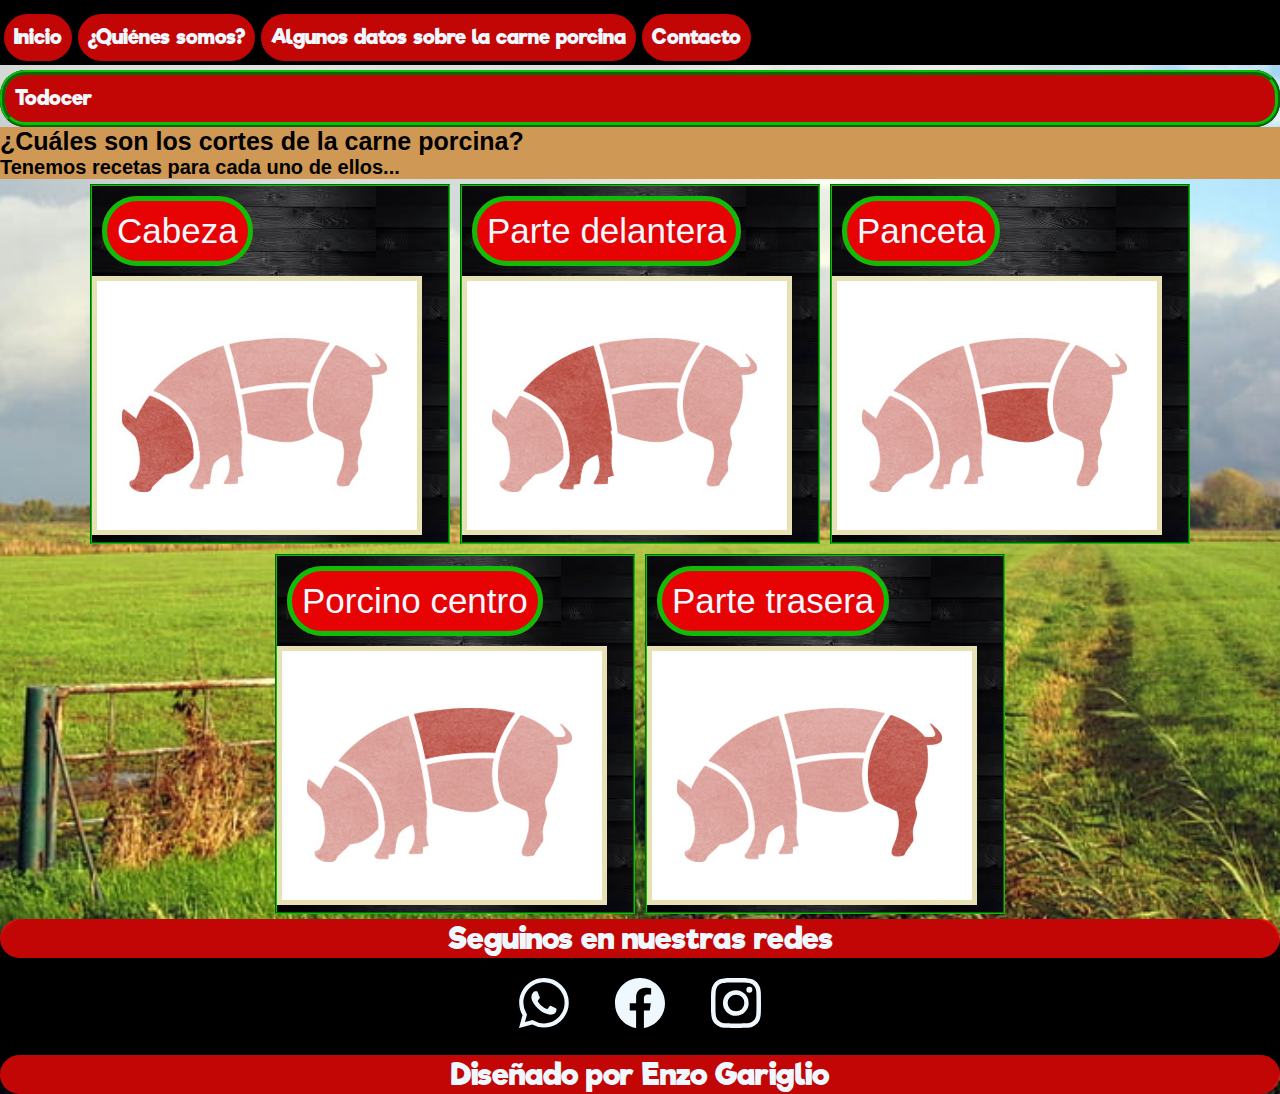
<file: index.html>
<!DOCTYPE html>
<html lang="es">

<head>
    <meta charset="UTF-8">
    <meta name="viewport" content="width=device-width, initial-scale=1.0">
    <meta name="description" content="sitio dedicado a la carne porcina. En cada página hay recetas diferentes sobre cada corte.">
    <link rel="shortcut icon" href="imgs/faviconII-removebg-preview.png" type="image/x-icon">
    <title>Todocer</title>
    <link href="https://cdn.jsdelivr.net/npm/bootstrap@5.3.1/dist/css/bootstrap.min.css" rel="stylesheet"
        integrity="sha384-4bw+/aepP/YC94hEpVNVgiZdgIC5+VKNBQNGCHeKRQN+PtmoHDEXuppvnDJzQIu9" crossorigin="anonymous">
        <link href="https://unpkg.com/aos@2.3.1/dist/aos.css" rel="stylesheet">

    <link rel="stylesheet" href="css/style.css">
</head>

<body class="index__background">
    <header>
        <nav>
            <ul class="container text-center">
                <li><a href="index.html">Inicio</a></li>
                <li><a href="html/header/quienessomos.html">¿Quiénes somos?</a></li>
                <li><a href="html/header/algunosdatos.html">Algunos datos sobre la carne porcina</a></li>
                <li><a href="html/header/contacto.html">Contacto</a></li>
            </ul>
        </nav>
    </header>
    <main>
        <div class="cajaTitulo text-center">
            <h1 class="text-center index__h1">Todocer</h1>
        </div>

        <h2 class="text-center">¿Cuáles son los cortes de la carne porcina?</h2>

        <h3 class="text-center">Tenemos recetas para cada uno de ellos...</h3>

        <div class="cardContainer">
            <div class="card text-center cardItem">
                <div class="card-body">
                    <div class="flexItemCorte"><a href="html/cortesdecarne/cabeza.html">Cabeza</a></div>
                    <img src="imgs/despiece_cerdo_cabeza.jpg" class="card-img-top"
                        alt="ubicación del corte cabeza en el cerdo">
                </div>
            </div>
            <div class="card text-center cardItem">
                <div class="card-body">
                    <div class="flexItemCorte"><a href="html/cortesdecarne/partedelantera.html">Parte delantera</a>
                    </div>
                    <img src="imgs/despiece_cerdo_delantera.jpg" class="card-img-top" alt="...">
                </div>
            </div>
            <div class="card text-center cardItem">
                <div class="card-body">
                    <div class="flexItemCorte"><a href="html/cortesdecarne/panceta.html">Panceta</a></div>
                    <img src="imgs/despiece_cerdo_panceta.jpg" class="card-img-top" alt="...">
                </div>
            </div>
            <div class="card text-center cardItem">
                <div class="card-body">
                    <div class="flexItemCorte"><a href="html/cortesdecarne/porcinocentro.html">Porcino centro</a></div>
                    <img src="imgs/despiece_cerdo_centro.jpg" class="card-img-top" alt="...">
                </div>
            </div>
            <div class="card text-center cardItem">
                <div class="card-body">
                    <div class="flexItemCorte"><a href="html/cortesdecarne/partetrasera.html">Parte trasera</a></div>
                    <img src="imgs/despiece_cerdo_jamon.jpg" class="card-img-top" alt="...">
                </div>
            </div>

        </div>
    </main>

    <footer class="text-center">
        <p class="text-center">Seguinos en nuestras redes</p>
        <div class="socialLink">
            <nav>
                <ul>
                    <li>
                        <a class="icon-link-hover logoSocialLink" target="_blank" href="https://www.whatsapp.com/?lang=es_LA"><svg
                                xmlns="http://www.w3.org/2000/svg" fill="currentColor" class="bi bi-whatsapp"
                                viewBox="0 0 16 16">
                                <path
                                    d="M13.601 2.326A7.854 7.854 0 0 0 7.994 0C3.627 0 .068 3.558.064 7.926c0 1.399.366 2.76 1.057 3.965L0 16l4.204-1.102a7.933 7.933 0 0 0 3.79.965h.004c4.368 0 7.926-3.558 7.93-7.93A7.898 7.898 0 0 0 13.6 2.326zM7.994 14.521a6.573 6.573 0 0 1-3.356-.92l-.24-.144-2.494.654.666-2.433-.156-.251a6.56 6.56 0 0 1-1.007-3.505c0-3.626 2.957-6.584 6.591-6.584a6.56 6.56 0 0 1 4.66 1.931 6.557 6.557 0 0 1 1.928 4.66c-.004 3.639-2.961 6.592-6.592 6.592zm3.615-4.934c-.197-.099-1.17-.578-1.353-.646-.182-.065-.315-.099-.445.099-.133.197-.513.646-.627.775-.114.133-.232.148-.43.05-.197-.1-.836-.308-1.592-.985-.59-.525-.985-1.175-1.103-1.372-.114-.198-.011-.304.088-.403.087-.088.197-.232.296-.346.1-.114.133-.198.198-.33.065-.134.034-.248-.015-.347-.05-.099-.445-1.076-.612-1.47-.16-.389-.323-.335-.445-.34-.114-.007-.247-.007-.38-.007a.729.729 0 0 0-.529.247c-.182.198-.691.677-.691 1.654 0 .977.71 1.916.81 2.049.098.133 1.394 2.132 3.383 2.992.47.205.84.326 1.129.418.475.152.904.129 1.246.08.38-.058 1.171-.48 1.338-.943.164-.464.164-.86.114-.943-.049-.084-.182-.133-.38-.232z" />
                            </svg></a>
                    </li>
                    <li>
                        <a class="icon-link-hover logoSocialLink" target="_blank" href="https://www.facebook.com/"><svg
                                xmlns="http://www.w3.org/2000/svg" fill="currentColor" class="bi bi-facebook"
                                viewBox="0 0 16 16">
                                <path
                                    d="M16 8.049c0-4.446-3.582-8.05-8-8.05C3.58 0-.002 3.603-.002 8.05c0 4.017 2.926 7.347 6.75 7.951v-5.625h-2.03V8.05H6.75V6.275c0-2.017 1.195-3.131 3.022-3.131.876 0 1.791.157 1.791.157v1.98h-1.009c-.993 0-1.303.621-1.303 1.258v1.51h2.218l-.354 2.326H9.25V16c3.824-.604 6.75-3.934 6.75-7.951z" />
                            </svg></a>
                    </li>
                    <li>
                        <a class="icon-link-hover logoSocialLink" target="_blank" href="https://instagram.com"><svg
                                xmlns="http://www.w3.org/2000/svg" fill="currentColor" class="bi bi-instagram"
                                viewBox="0 0 16 16">
                                <path
                                    d="M8 0C5.829 0 5.556.01 4.703.048 3.85.088 3.269.222 2.76.42a3.917 3.917 0 0 0-1.417.923A3.927 3.927 0 0 0 .42 2.76C.222 3.268.087 3.85.048 4.7.01 5.555 0 5.827 0 8.001c0 2.172.01 2.444.048 3.297.04.852.174 1.433.372 1.942.205.526.478.972.923 1.417.444.445.89.719 1.416.923.51.198 1.09.333 1.942.372C5.555 15.99 5.827 16 8 16s2.444-.01 3.298-.048c.851-.04 1.434-.174 1.943-.372a3.916 3.916 0 0 0 1.416-.923c.445-.445.718-.891.923-1.417.197-.509.332-1.09.372-1.942C15.99 10.445 16 10.173 16 8s-.01-2.445-.048-3.299c-.04-.851-.175-1.433-.372-1.941a3.926 3.926 0 0 0-.923-1.417A3.911 3.911 0 0 0 13.24.42c-.51-.198-1.092-.333-1.943-.372C10.443.01 10.172 0 7.998 0h.003zm-.717 1.442h.718c2.136 0 2.389.007 3.232.046.78.035 1.204.166 1.486.275.373.145.64.319.92.599.28.28.453.546.598.92.11.281.24.705.275 1.485.039.843.047 1.096.047 3.231s-.008 2.389-.047 3.232c-.035.78-.166 1.203-.275 1.485a2.47 2.47 0 0 1-.599.919c-.28.28-.546.453-.92.598-.28.11-.704.24-1.485.276-.843.038-1.096.047-3.232.047s-2.39-.009-3.233-.047c-.78-.036-1.203-.166-1.485-.276a2.478 2.478 0 0 1-.92-.598 2.48 2.48 0 0 1-.6-.92c-.109-.281-.24-.705-.275-1.485-.038-.843-.046-1.096-.046-3.233 0-2.136.008-2.388.046-3.231.036-.78.166-1.204.276-1.486.145-.373.319-.64.599-.92.28-.28.546-.453.92-.598.282-.11.705-.24 1.485-.276.738-.034 1.024-.044 2.515-.045v.002zm4.988 1.328a.96.96 0 1 0 0 1.92.96.96 0 0 0 0-1.92zm-4.27 1.122a4.109 4.109 0 1 0 0 8.217 4.109 4.109 0 0 0 0-8.217zm0 1.441a2.667 2.667 0 1 1 0 5.334 2.667 2.667 0 0 1 0-5.334z" />
                            </svg></a>
                    </li>
                </ul>
            </nav>
        </div>
        <p class="text-center">Diseñado por Enzo Gariglio</p>
    </footer>

    <script src="https://unpkg.com/aos@2.3.1/dist/aos.js"></script>
    <script>
        AOS.init();
    </script>
    <script src="https://cdn.jsdelivr.net/npm/bootstrap@5.3.1/dist/js/bootstrap.bundle.min.js"
        integrity="sha384-HwwvtgBNo3bZJJLYd8oVXjrBZt8cqVSpeBNS5n7C8IVInixGAoxmnlMuBnhbgrkm"
        crossorigin="anonymous"></script>
</body>

</html>
</file>
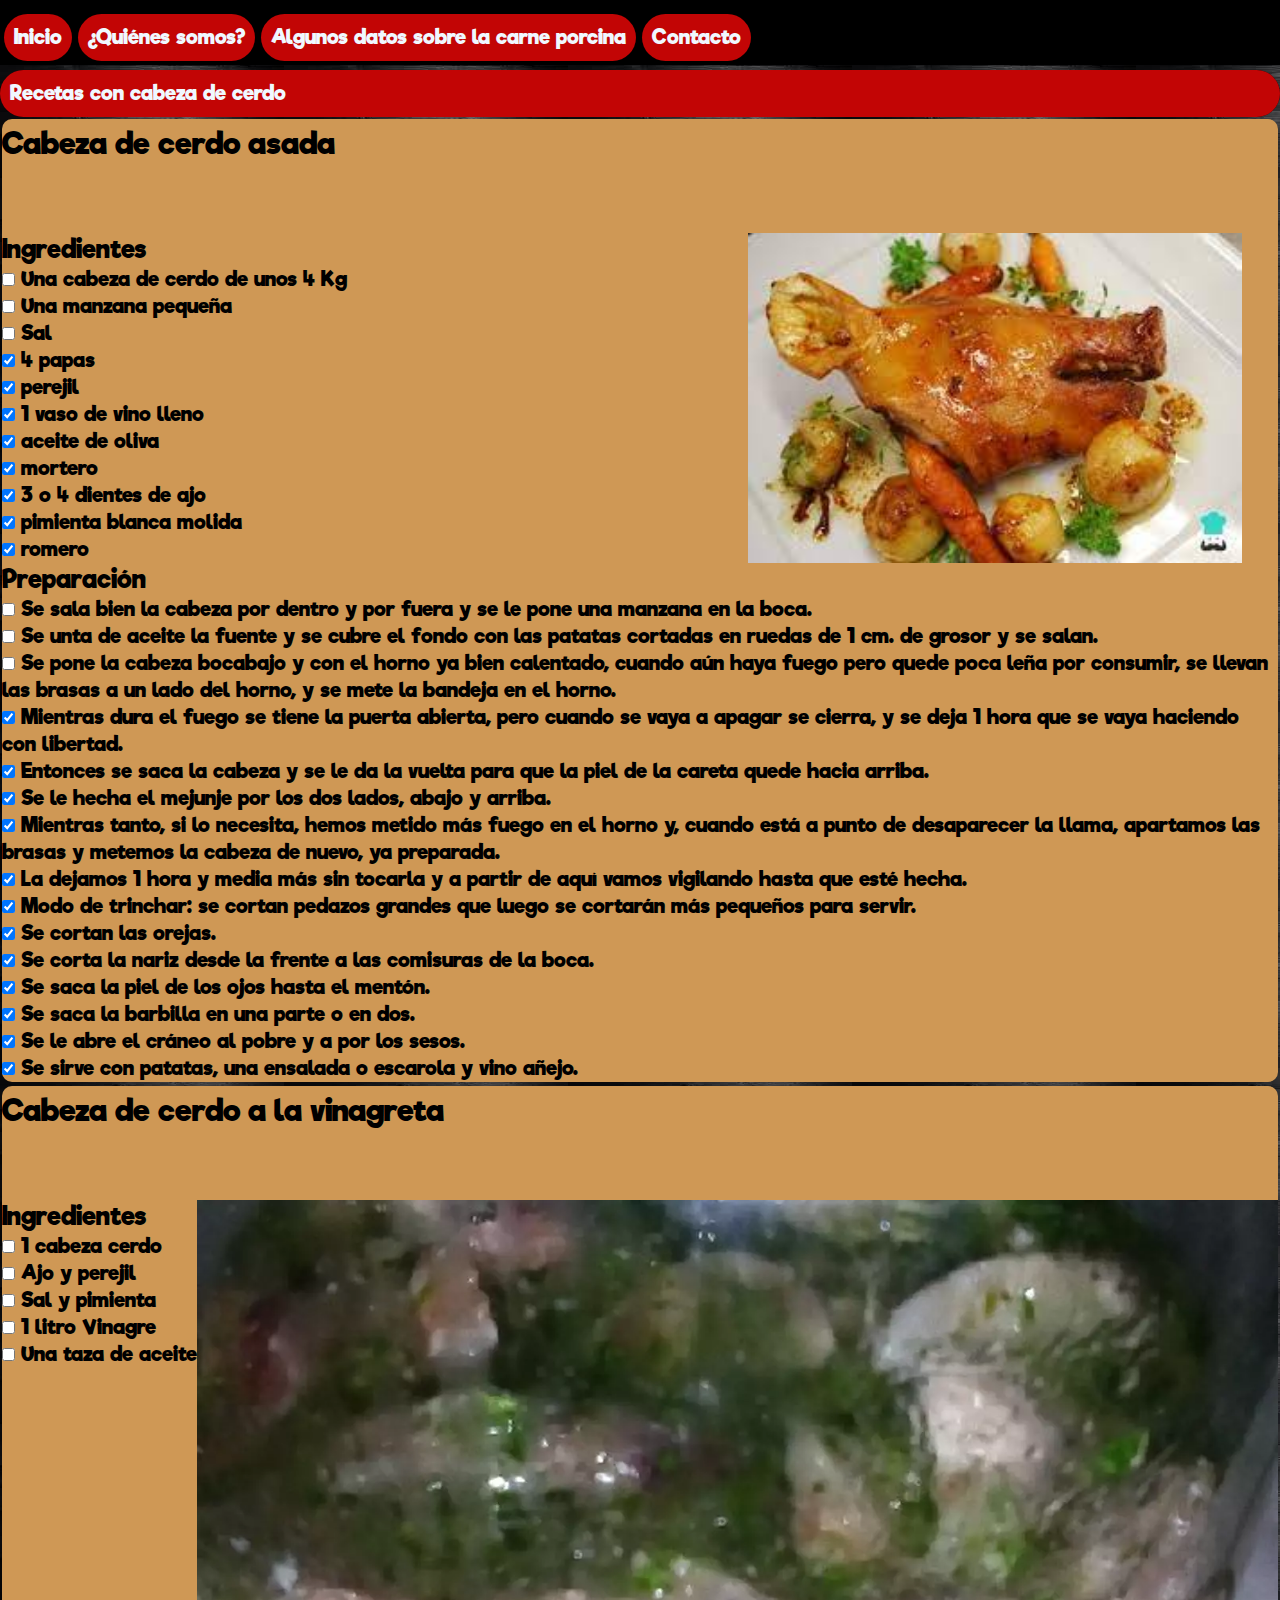
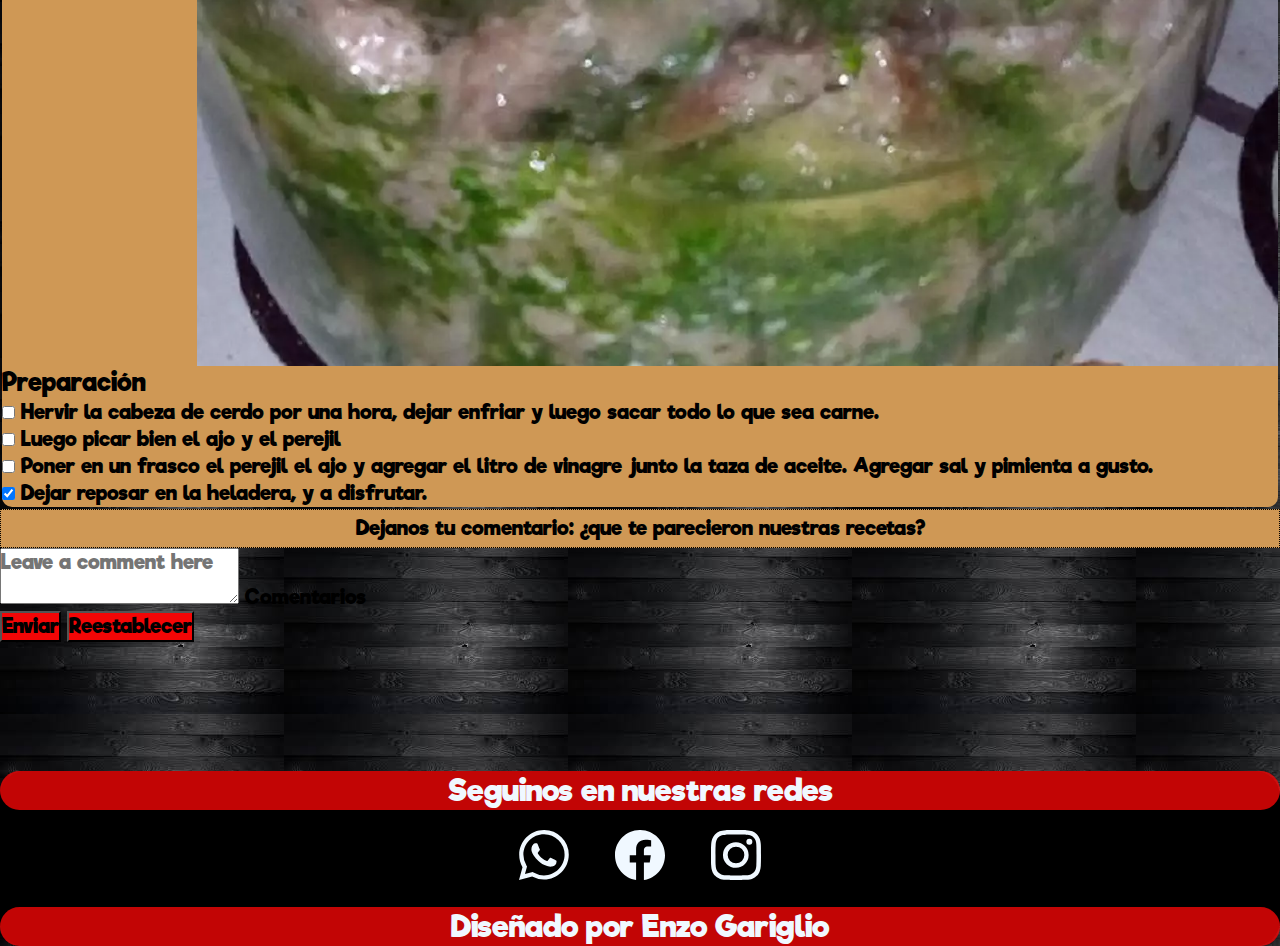
<file: html/cortesdecarne/cabeza.html>
<!DOCTYPE html>
<html lang="es">

<head>
    <meta charset="UTF-8">
    <meta name="viewport" content="width=device-width, initial-scale=1.0">
    <title>Todocer | Recetas con cabeza de cerdo</title>
    <meta name="description" content="recetas con cabeza de cerdo">
    <link rel="shortcut icon" href="../../imgs/faviconII-removebg-preview.png" type="image/x-icon">
    <link href="https://cdn.jsdelivr.net/npm/bootstrap@5.3.1/dist/css/bootstrap.min.css" rel="stylesheet"
        integrity="sha384-4bw+/aepP/YC94hEpVNVgiZdgIC5+VKNBQNGCHeKRQN+PtmoHDEXuppvnDJzQIu9" crossorigin="anonymous">
    <link href="https://unpkg.com/aos@2.3.1/dist/aos.css" rel="stylesheet">
    <link rel="stylesheet" href="../../css/style.css">

</head>

<body>
    <header>
        <nav>
            <ul class="container text-center">
                <li><a href="../../index.html">Inicio</a></li>
                <li><a href="../../html/header/quienesSomos.html">¿Quiénes somos?</a></li>
                <li><a href="../../html/header/algunosdatos.html">Algunos datos sobre la carne porcina</a></li>
                <li><a href="../../html/header/contacto.html">Contacto</a></li>
            </ul>
        </nav>

    </header>
    <main>
        <div class="cajaTitulo">
            <h1 class="text-center text-wrap">Recetas con cabeza de cerdo</h1>
        </div>

        <div class="cajaDeRecetasCompletas container">
            <div class="flexReceta receta1">
                <div class=" flexReceta__titulo text-center text-wrap">Cabeza de cerdo asada</div>
                <div class="flexReceta__aviso text-center text-wrap"></div>
                <div class="form-check flexReceta__ingredientes my-3 mx-2 text-wrap">
                    <p>Ingredientes</p>
                    <ul>
                        <li><input class="form-check-input" type="checkbox" value="" >
                            <label class="form-check-label" for="flexCheckDefault"> Una cabeza de cerdo de unos 4 Kg
                            </label>
                        </li>
                        <li>
                            <input class="form-check-input" type="checkbox" value="" >
                            <label class="form-check-label" for="flexCheckDefault"> Una manzana pequeña
                            </label>
                        </li>
                        <li>
                            <input class="form-check-input" type="checkbox" value="" >
                            <label class="form-check-label" for="flexCheckDefault">Sal</label>
                        </li>
                        <li><input class="form-check-input" type="checkbox" value=""  checked>
                            <label class="form-check-label" for="flexCheckChecked">4 papas</label>
                        </li>
                        <li><input class="form-check-input" type="checkbox" value=""  checked>
                            <label class="form-check-label" for="flexCheckChecked">perejil</label>
                        </li>
                        <li><input class="form-check-input" type="checkbox" value=""  checked>
                            <label class="form-check-label" for="flexCheckChecked">1 vaso de vino lleno</label>
                        </li>
                        <li><input class="form-check-input" type="checkbox" value=""  checked>
                            <label class="form-check-label" for="flexCheckChecked">aceite de oliva</label>
                        </li>
                        <li><input class="form-check-input" type="checkbox" value=""  checked>
                            <label class="form-check-label" for="flexCheckChecked">mortero</label>
                        </li>
                        <li><input class="form-check-input" type="checkbox" value=""  checked>
                            <label class="form-check-label" for="flexCheckChecked">3 o 4 dientes de ajo</label>
                        </li>
                        <li><input class="form-check-input" type="checkbox" value=""  checked>
                            <label class="form-check-label" for="flexCheckChecked">pimienta blanca molida</label>
                        </li>
                        <li><input class="form-check-input" type="checkbox" value=""  checked>
                            <label class="form-check-label" for="flexCheckChecked">romero</label>
                        </li>
                    </ul>
                </div>
                <div class="form-check flexReceta__preparacion text-wrap my-2 mx-2">
                    <p>Preparación</p>
                    <ul class="text-left text-wrap">
                        <li><input class="form-check-input" type="checkbox" value="" >
                            <label class="form-check-label" for="flexCheckDefault">Se sala bien la cabeza por dentro y
                                por
                                fuera y se le pone una manzana en la boca.
                            </label>
                        </li>
                        <li>
                            <input class="form-check-input" type="checkbox" value="" >
                            <label class="form-check-label" for="flexCheckDefault">Se unta de aceite la fuente y se
                                cubre el
                                fondo con las patatas cortadas en ruedas de 1 cm. de grosor y se salan.
                            </label>
                        </li>
                        <li>
                            <input class="form-check-input" type="checkbox" value="" >
                            <label class="form-check-label" for="flexCheckDefault">Se pone la cabeza bocabajo y con el
                                horno ya bien calentado, cuando aún haya fuego pero quede poca leña por consumir, se
                                llevan las brasas a un lado del horno, y se mete la bandeja en el horno.
                            </label>
                        </li>
                        <li><input class="form-check-input" type="checkbox" value=""  checked>
                            <label class="form-check-label" for="flexCheckChecked">Mientras dura el fuego se tiene la
                                puerta abierta, pero cuando se vaya a apagar se cierra, y se deja 1 hora que se vaya
                                haciendo con libertad.
                            </label>
                        </li>
                        <li><input class="form-check-input" type="checkbox" value=""  checked>
                            <label class="form-check-label" for="flexCheckChecked">Entonces se saca la cabeza y se le da
                                la vuelta para que la piel de la careta quede hacia arriba.
                            </label>
                        </li>
                        <li><input class="form-check-input" type="checkbox" value=""  checked>
                            <label class="form-check-label" for="flexCheckChecked">Se le hecha el mejunje por los dos
                                lados, abajo y arriba.
                            </label>
                        </li>
                        <li><input class="form-check-input" type="checkbox" value=""  checked>
                            <label class="form-check-label" for="flexCheckChecked">Mientras tanto, si lo necesita, hemos
                                metido más fuego en el horno y, cuando está a punto de desaparecer la llama, apartamos
                                las brasas y metemos la cabeza de nuevo, ya preparada.
                            </label>
                        </li>
                        <li><input class="form-check-input" type="checkbox" value=""  checked>
                            <label class="form-check-label" for="flexCheckChecked">La dejamos 1 hora y media más sin
                                tocarla y a partir de aquí vamos vigilando hasta que esté hecha.
                            </label>
                        </li>
                        <li><input class="form-check-input" type="checkbox" value=""  checked>
                            <label class="form-check-label" for="flexCheckChecked">Modo de trinchar: se cortan pedazos
                                grandes que luego se cortarán más pequeños para servir.
                            </label>
                        </li>
                        <li><input class="form-check-input" type="checkbox" value=""  checked>
                            <label class="form-check-label" for="flexCheckChecked">Se cortan las orejas.
                            </label>
                        </li>
                        <li><input class="form-check-input" type="checkbox" value=""  checked>
                            <label class="form-check-label" for="flexCheckChecked">Se corta la nariz desde la frente a
                                las comisuras de la boca.
                            </label>
                        </li>
                        <li><input class="form-check-input" type="checkbox" value=""  checked>
                            <label class="form-check-label" for="flexCheckChecked">Se saca la piel de los ojos hasta el
                                mentón.
                            </label>
                        </li>
                        <li><input class="form-check-input" type="checkbox" value=""  checked>
                            <label class="form-check-label" for="flexCheckChecked">Se saca la barbilla en una parte o en
                                dos.
                            </label>
                        </li>
                        <li><input class="form-check-input" type="checkbox" value=""  checked>
                            <label class="form-check-label" for="flexCheckChecked">Se le abre el cráneo al pobre y a por
                                los sesos.
                            </label>
                        </li>
                        <li><input class="form-check-input" type="checkbox" value=""  checked>
                            <label class="form-check-label" for="flexCheckChecked">Se sirve con patatas, una ensalada o
                                escarola y vino añejo.
                            </label>
                        </li>
                        </ul>
                </div>
                <div class="flexReceta__img image-fluid text-center my-2 mx-2"><img src="../../imgs/recetacabeza1.jpg"
                        alt="Cabeza de cerdo asada">
                </div>
            </div>
            <div class=" flexReceta receta1">
                <div class=" flexReceta__titulo text-center text-wrap">Cabeza de cerdo a la vinagreta

                </div>
                <div class="flexReceta__aviso text-center text-wrap"></div>
                <div class="form-check flexReceta__ingredientes my-3 mx-2 text-wrap">
                    <p>Ingredientes</p>
                    <ul>
                        <li><input class="form-check-input" type="checkbox" value="" >
                            <label class="form-check-label" for="flexCheckDefault">1 cabeza cerdo
                            </label>
                        </li>
                        <li><input class="form-check-input" type="checkbox" value="" >
                            <label class="form-check-label" for="flexCheckDefault">Ajo y perejil
                            </label>
                        </li>
                        <li><input class="form-check-input" type="checkbox" value="" >
                            <label class="form-check-label" for="flexCheckDefault">Sal y pimienta
                            </label>
                        </li>
                        <li><input class="form-check-input" type="checkbox" value="" >
                            <label class="form-check-label" for="flexCheckDefault">1 litro Vinagre
                            </label>
                        </li>
                        <li><input class="form-check-input" type="checkbox" value="" >
                            <label class="form-check-label" for="flexCheckDefault">Una taza de aceite

                            </label>
                        </li>

                    </ul>
                </div>
                <div class="form-check flexReceta__preparacion text-wrap my-2 mx-2">
                    <p>Preparación</p>
                    <ul class="text-left text-wrap">
                        <li><input class="form-check-input" type="checkbox" value="" >
                            <label class="form-check-label" for="flexCheckDefault">Hervir la cabeza de cerdo por una
                                hora, dejar enfriar y luego sacar todo lo que sea carne.

                            </label>
                        </li>
                        <li>
                            <input class="form-check-input" type="checkbox" value="" >
                            <label class="form-check-label" for="flexCheckDefault">Luego picar bien el ajo y el
                                perejil
                            </label>
                        </li>
                        <li>
                            <input class="form-check-input" type="checkbox" value="" >
                            <label class="form-check-label" for="flexCheckDefault">Poner en un frasco el perejil el
                                ajo
                                y agregar el litro de vinagre junto la taza de aceite. Agregar sal y pimienta a
                                gusto.
                            </label>
                        </li>
                        <li><input class="form-check-input" type="checkbox" value=""  checked>
                            <label class="form-check-label" for="flexCheckChecked">Dejar reposar en la heladera, y a
                                disfrutar.
                            </label>
                        </li>
                    </ul>
                </div>
                <div class="flexReceta__img image-fluid text-center my-2 mx-2"><img src="../../imgs/recetacabeza2.jpg"
                        alt="Cabeza de cerdo a la vinagreta">
                </div>
            </div>

        </div>


        <h5 class="my-3">Dejanos tu comentario: ¿que te parecieron nuestras recetas?</h5>
        <form class="my-2" action="">
            <div class="form-floating align-item-center inputContactos">
                <textarea class="form-control" placeholder="Leave a comment here" id="floatingTextarea"></textarea>
                <label for="floatingTextarea">Comentarios</label>
                <div class="col-12 text-center my-3">
                    <button class="btn btn-primary botonForm" type="submit">Enviar</button>
                    <button class="btn btn-primary botonForm " type="reset">Reestablecer</button>
                </div>
            </div>
        </form>
        <div data-aos="zoom-in" class="flexContainer my-5 text-center">
            <h5>Más recetas con otros cortes</h5>
            <div class="flexItemCorte"><a href="../cortesdecarne/partedelantera.html">Parte delantera</a></div>
            <div class="flexItemCorte"><a href="../cortesdecarne/porcinocentro.html">Porcino centro</a></div>
            <div class="flexItemCorte"><a href="../cortesdecarne/panceta.html">Panceta</a></div>
            <div class="flexItemCorte"><a href="../cortesdecarne/partetrasera.html">Porcino trasera</a></div>
        </div>
    </main>

    <footer>
        <p class="text-center">Seguinos en nuestras redes</p>
        <div class="socialLink">
            <nav>
                <ul>
                    <li>
                        <a class="icon-link-hover logoSocialLink" target="_blank"
                            href="https://whatsapp.com/?lang=es_LA"><svg xmlns="http://www.w3.org/2000/svg"
                                fill="currentColor" class="bi bi-whatsapp" viewBox="0 0 16 16">
                                <path
                                    d="M13.601 2.326A7.854 7.854 0 0 0 7.994 0C3.627 0 .068 3.558.064 7.926c0 1.399.366 2.76 1.057 3.965L0 16l4.204-1.102a7.933 7.933 0 0 0 3.79.965h.004c4.368 0 7.926-3.558 7.93-7.93A7.898 7.898 0 0 0 13.6 2.326zM7.994 14.521a6.573 6.573 0 0 1-3.356-.92l-.24-.144-2.494.654.666-2.433-.156-.251a6.56 6.56 0 0 1-1.007-3.505c0-3.626 2.957-6.584 6.591-6.584a6.56 6.56 0 0 1 4.66 1.931 6.557 6.557 0 0 1 1.928 4.66c-.004 3.639-2.961 6.592-6.592 6.592zm3.615-4.934c-.197-.099-1.17-.578-1.353-.646-.182-.065-.315-.099-.445.099-.133.197-.513.646-.627.775-.114.133-.232.148-.43.05-.197-.1-.836-.308-1.592-.985-.59-.525-.985-1.175-1.103-1.372-.114-.198-.011-.304.088-.403.087-.088.197-.232.296-.346.1-.114.133-.198.198-.33.065-.134.034-.248-.015-.347-.05-.099-.445-1.076-.612-1.47-.16-.389-.323-.335-.445-.34-.114-.007-.247-.007-.38-.007a.729.729 0 0 0-.529.247c-.182.198-.691.677-.691 1.654 0 .977.71 1.916.81 2.049.098.133 1.394 2.132 3.383 2.992.47.205.84.326 1.129.418.475.152.904.129 1.246.08.38-.058 1.171-.48 1.338-.943.164-.464.164-.86.114-.943-.049-.084-.182-.133-.38-.232z" />
                            </svg></a>
                    </li>
                    <li>
                        <a class="icon-link-hover logoSocialLink" target="_blank" href="https://facebook.com"><svg
                                xmlns="http://www.w3.org/2000/svg" fill="currentColor" class="bi bi-facebook"
                                viewBox="0 0 16 16">
                                <path
                                    d="M16 8.049c0-4.446-3.582-8.05-8-8.05C3.58 0-.002 3.603-.002 8.05c0 4.017 2.926 7.347 6.75 7.951v-5.625h-2.03V8.05H6.75V6.275c0-2.017 1.195-3.131 3.022-3.131.876 0 1.791.157 1.791.157v1.98h-1.009c-.993 0-1.303.621-1.303 1.258v1.51h2.218l-.354 2.326H9.25V16c3.824-.604 6.75-3.934 6.75-7.951z" />
                            </svg></a>
                    </li>
                    <li>
                        <a class="icon-link-hover logoSocialLink" target="_blank" href="https://instagram.com"><svg
                                xmlns="http://www.w3.org/2000/svg" fill="currentColor" class="bi bi-instagram"
                                viewBox="0 0 16 16">
                                <path
                                    d="M8 0C5.829 0 5.556.01 4.703.048 3.85.088 3.269.222 2.76.42a3.917 3.917 0 0 0-1.417.923A3.927 3.927 0 0 0 .42 2.76C.222 3.268.087 3.85.048 4.7.01 5.555 0 5.827 0 8.001c0 2.172.01 2.444.048 3.297.04.852.174 1.433.372 1.942.205.526.478.972.923 1.417.444.445.89.719 1.416.923.51.198 1.09.333 1.942.372C5.555 15.99 5.827 16 8 16s2.444-.01 3.298-.048c.851-.04 1.434-.174 1.943-.372a3.916 3.916 0 0 0 1.416-.923c.445-.445.718-.891.923-1.417.197-.509.332-1.09.372-1.942C15.99 10.445 16 10.173 16 8s-.01-2.445-.048-3.299c-.04-.851-.175-1.433-.372-1.941a3.926 3.926 0 0 0-.923-1.417A3.911 3.911 0 0 0 13.24.42c-.51-.198-1.092-.333-1.943-.372C10.443.01 10.172 0 7.998 0h.003zm-.717 1.442h.718c2.136 0 2.389.007 3.232.046.78.035 1.204.166 1.486.275.373.145.64.319.92.599.28.28.453.546.598.92.11.281.24.705.275 1.485.039.843.047 1.096.047 3.231s-.008 2.389-.047 3.232c-.035.78-.166 1.203-.275 1.485a2.47 2.47 0 0 1-.599.919c-.28.28-.546.453-.92.598-.28.11-.704.24-1.485.276-.843.038-1.096.047-3.232.047s-2.39-.009-3.233-.047c-.78-.036-1.203-.166-1.485-.276a2.478 2.478 0 0 1-.92-.598 2.48 2.48 0 0 1-.6-.92c-.109-.281-.24-.705-.275-1.485-.038-.843-.046-1.096-.046-3.233 0-2.136.008-2.388.046-3.231.036-.78.166-1.204.276-1.486.145-.373.319-.64.599-.92.28-.28.546-.453.92-.598.282-.11.705-.24 1.485-.276.738-.034 1.024-.044 2.515-.045v.002zm4.988 1.328a.96.96 0 1 0 0 1.92.96.96 0 0 0 0-1.92zm-4.27 1.122a4.109 4.109 0 1 0 0 8.217 4.109 4.109 0 0 0 0-8.217zm0 1.441a2.667 2.667 0 1 1 0 5.334 2.667 2.667 0 0 1 0-5.334z" />
                            </svg></a>
                    </li>
                </ul>
            </nav>
            <p class="text-center">Diseñado por Enzo Gariglio</p>
        </div>
    </footer>

    <script src="https://unpkg.com/aos@2.3.1/dist/aos.js"></script>
    <script>
        AOS.init();
    </script>

    <script src="https://cdn.jsdelivr.net/npm/bootstrap@5.3.1/dist/js/bootstrap.bundle.min.js"
        integrity="sha384-HwwvtgBNo3bZJJLYd8oVXjrBZt8cqVSpeBNS5n7C8IVInixGAoxmnlMuBnhbgrkm"
        crossorigin="anonymous"></script>
</body>

</html>
</file>
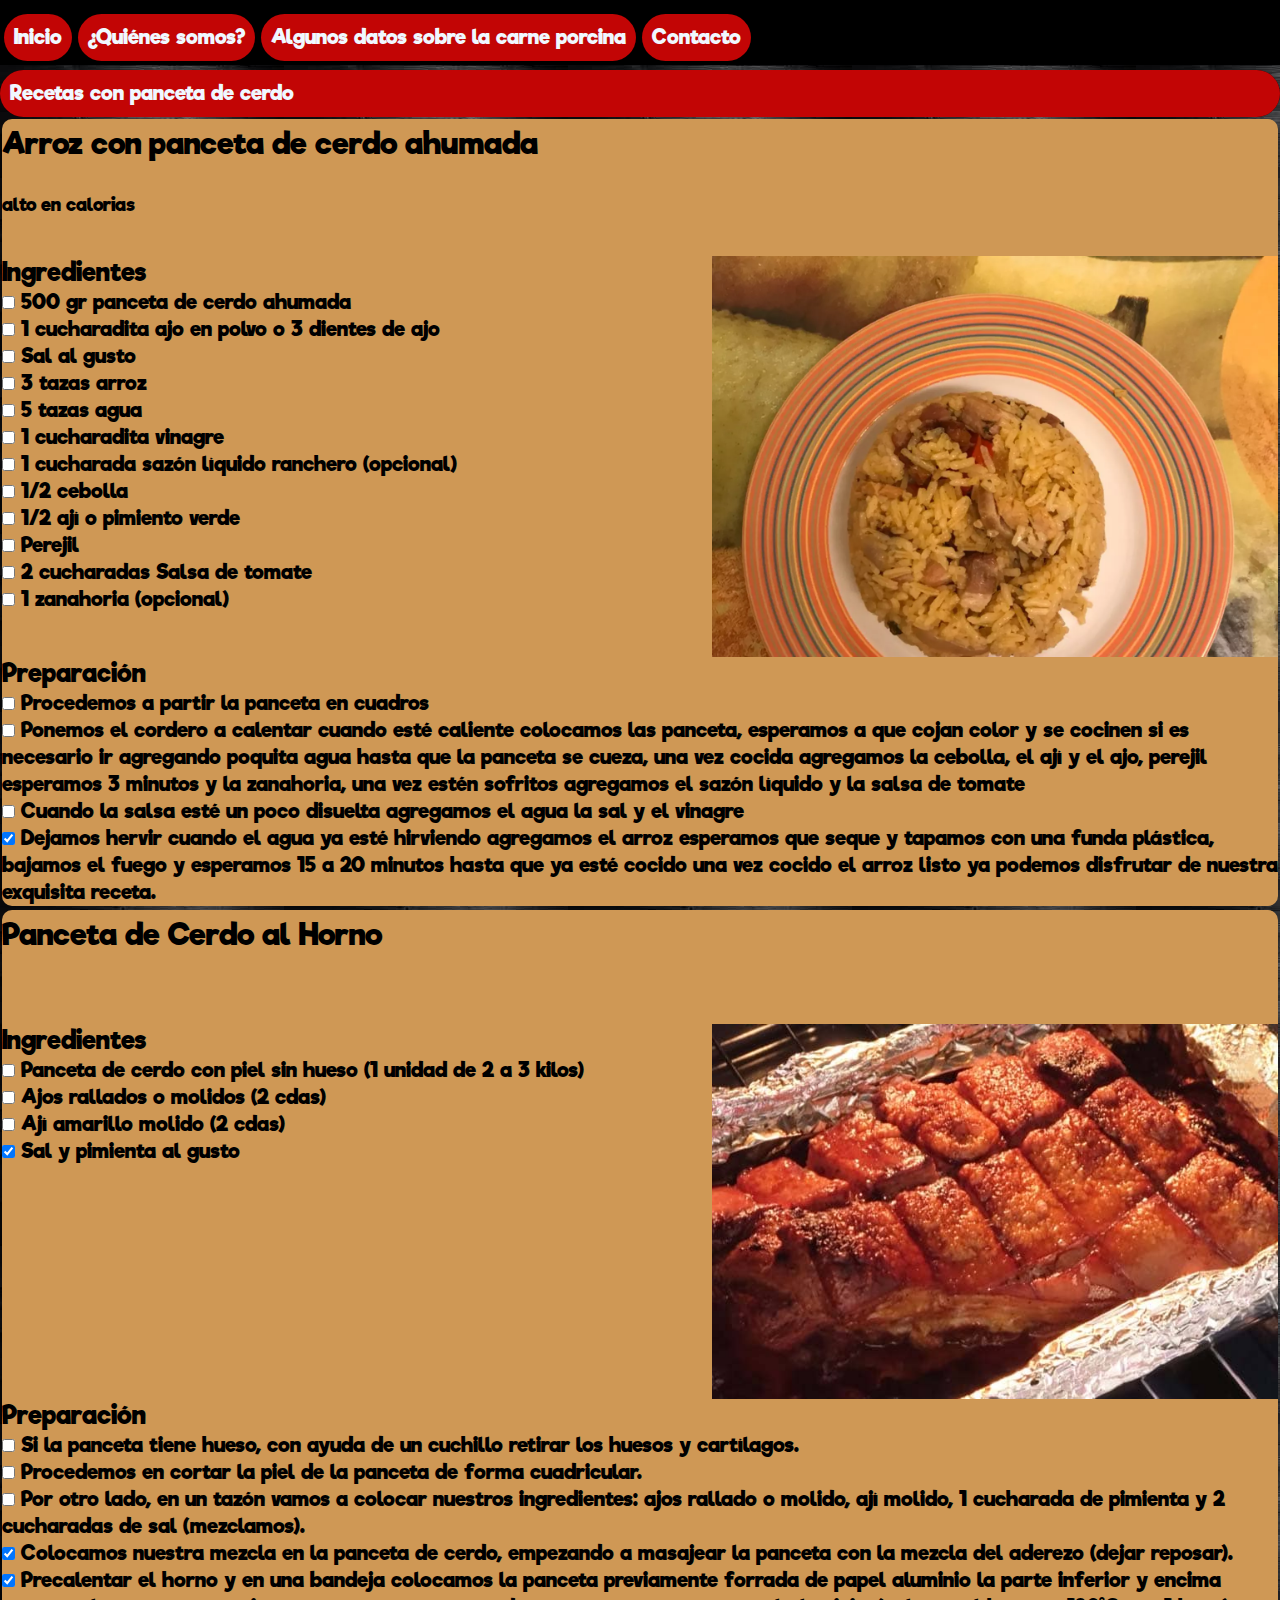
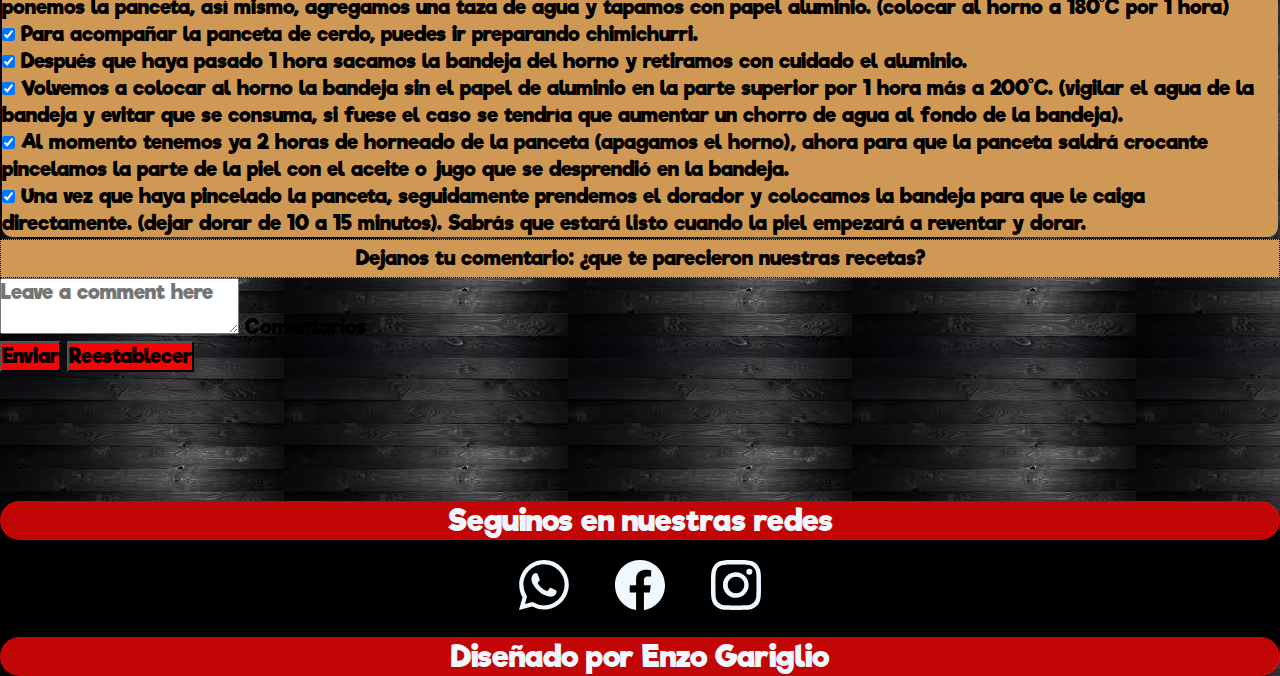
<file: html/cortesdecarne/panceta.html>
<!DOCTYPE html>
<html lang="es">

<head>
    <meta charset="UTF-8">
    <meta name="viewport" content="width=device-width, initial-scale=1.0">
    <title>Todocer | Recetas con panceta de cerdo</title>
    <meta name="description" content="recetas con panceta de cerdo, ya sea ahumada o salada. Recetas con arroz, recetas al horno.">
    <link rel="shortcut icon" href="../../imgs/faviconII-removebg-preview.png" type="image/x-icon">
    <link href="https://cdn.jsdelivr.net/npm/bootstrap@5.3.1/dist/css/bootstrap.min.css" rel="stylesheet"
        integrity="sha384-4bw+/aepP/YC94hEpVNVgiZdgIC5+VKNBQNGCHeKRQN+PtmoHDEXuppvnDJzQIu9" crossorigin="anonymous">
    <link href="https://unpkg.com/aos@2.3.1/dist/aos.css" rel="stylesheet">
    <link rel="stylesheet" href="../../css/style.css">

</head>

<body>
    <header>
        <nav>
            <ul class="container text-center">
                <li><a href="../../index.html">Inicio</a></li>
                <li><a href="../../html/header/quienesSomos.html">¿Quiénes somos?</a></li>
                <li><a href="../../html/header/algunosdatos.html">Algunos datos sobre la carne porcina</a></li>
                <li><a href="../../html/header/contacto.html">Contacto</a></li>
            </ul>
        </nav>

    </header>
    <main>
        <div class="cajaTitulo">
            <h1 class="text-center text-wrap">Recetas con panceta de cerdo</h1>
        </div>

        <div class="cajaDeRecetasCompletas container">
            <div class="flexReceta receta1">
                <div class="flexReceta__titulo text-center text-wrap">Arroz con panceta de cerdo ahumada
                </div>
                <div class="flexReceta__aviso text-center text-wrap">alto en calorias</div>
                <div class="form-check flexReceta__ingredientes my-3 mx-2 text-wrap">
                    <p>Ingredientes</p>
                    <ul>
                        <li><input class="form-check-input" type="checkbox" value="">
                            <label class="form-check-label" for="flexCheckDefault">
                                500 gr panceta de cerdo ahumada
                        <li><input class="form-check-input" type="checkbox" value="">
                            <label class="form-check-label" for="flexCheckDefault">
                                1 cucharadita ajo en polvo o 3 dientes de ajo
                        <li><input class="form-check-input" type="checkbox" value="">
                            <label class="form-check-label" for="flexCheckDefault">
                                Sal al gusto
                        <li><input class="form-check-input" type="checkbox" value="">
                            <label class="form-check-label" for="flexCheckDefault">

                                3 tazas arroz
                        <li><input class="form-check-input" type="checkbox" value="">
                            <label class="form-check-label" for="flexCheckDefault">

                                5 tazas agua
                        <li><input class="form-check-input" type="checkbox" value="">
                            <label class="form-check-label" for="flexCheckDefault">

                                1 cucharadita vinagre
                        <li><input class="form-check-input" type="checkbox" value="">
                            <label class="form-check-label" for="flexCheckDefault">

                                1 cucharada sazón líquido ranchero (opcional)
                        <li><input class="form-check-input" type="checkbox" value="">
                            <label class="form-check-label" for="flexCheckDefault">

                                1/2 cebolla
                        <li><input class="form-check-input" type="checkbox" value="">
                            <label class="form-check-label" for="flexCheckDefault">

                                1/2 ají o pimiento verde
                        <li><input class="form-check-input" type="checkbox" value="">
                            <label class="form-check-label" for="flexCheckDefault">

                                Perejil
                        <li><input class="form-check-input" type="checkbox" value="">
                            <label class="form-check-label" for="flexCheckDefault">

                                2 cucharadas Salsa de tomate
                        <li><input class="form-check-input" type="checkbox" value="">
                            <label class="form-check-label" for="flexCheckDefault">

                                1 zanahoria (opcional)
                    </ul>
                </div>
                <div class="form-check flexReceta__preparacion text-wrap my-2 mx-2">
                    <p>Preparación</p>
                    <ul class="text-left text-wrap">
                        <li><input class="form-check-input" type="checkbox" value="">
                            <label class="form-check-label" for="flexCheckDefault">Procedemos a partir la panceta en
                                cuadros
                            </label>
                        </li>
                        <li>
                            <input class="form-check-input" type="checkbox" value="">
                            <label class="form-check-label" for="flexCheckDefault">Ponemos el cordero a calentar cuando
                                esté caliente colocamos las panceta, esperamos a que cojan color y se cocinen si es
                                necesario ir agregando poquita agua hasta que la panceta se cueza, una vez cocida
                                agregamos la cebolla, el ají y el ajo, perejil esperamos 3 minutos y la zanahoria, una
                                vez estén sofritos agregamos el sazón líquido y la salsa de tomate
                            </label>
                        </li>
                        <li>
                            <input class="form-check-input" type="checkbox" value="">
                            <label class="form-check-label" for="flexCheckDefault"> Cuando la salsa esté un poco
                                disuelta agregamos el agua la sal y el vinagre
                            </label>
                        </li>
                        <li><input class="form-check-input" type="checkbox" value="" checked>
                            <label class="form-check-label" for="flexCheckChecked">Dejamos hervir cuando el agua ya esté
                                hirviendo agregamos el arroz esperamos que seque y tapamos con una funda plástica,
                                bajamos el fuego y esperamos 15 a 20 minutos hasta que ya esté cocido una vez cocido el
                                arroz listo ya podemos disfrutar de nuestra exquisita receta.</label>
                        </li>
                    </ul>
                </div>
                <div class="flexReceta__img image-fluid text-center my-2 mx-2"><img src="../../imgs/recetapanceta1.webp"
                        alt="Arroz con panceta de cerdo ahumada">
                </div>
            </div>
            <div class="flexReceta receta1">
                <div class="flexReceta__titulo text-center text-wrap">Panceta de Cerdo al Horno</div>
                <div class="flexReceta__aviso text-center text-wrap"></div>
                <div class="form-check flexReceta__ingredientes my-3 mx-2 text-wrap">
                    <p>Ingredientes</p>
                    <ul>
                        <li><input class="form-check-input" type="checkbox" value="">
                            <label class="form-check-label" for="flexCheckDefault"> Panceta de cerdo con piel sin hueso
                                (1 unidad de 2 a 3 kilos)
                            </label>
                        </li>
                        <li>
                            <input class="form-check-input" type="checkbox" value="">
                            <label class="form-check-label" for="flexCheckDefault"> Ajos rallados o molidos (2 cdas)
                            </label>
                        </li>
                        <li>
                            <input class="form-check-input" type="checkbox" value="">
                            <label class="form-check-label" for="flexCheckDefault">Ají amarillo molido (2 cdas)</label>
                        </li>
                        <li><input class="form-check-input" type="checkbox" value="" checked>
                            <label class="form-check-label" for="flexCheckChecked">Sal y pimienta al gusto</label>
                        </li>
                    </ul>
                </div>
                <div class="form-check flexReceta__preparacion text-wrap my-2 mx-2">
                    <p>Preparación</p>
                    <ul class="text-left text-wrap">
                        <li><input class="form-check-input" type="checkbox" value="">
                            <label class="form-check-label" for="flexCheckDefault">Si la panceta tiene hueso, con ayuda
                                de un cuchillo retirar los huesos y cartílagos.


                            </label>
                        </li>
                        <li>
                            <input class="form-check-input" type="checkbox" value="">
                            <label class="form-check-label" for="flexCheckDefault">Procedemos en cortar la piel de la
                                panceta de forma cuadricular.


                            </label>
                        </li>
                        <li>
                            <input class="form-check-input" type="checkbox" value="">
                            <label class="form-check-label" for="flexCheckDefault">Por otro lado, en un tazón vamos a
                                colocar nuestros ingredientes: ajos rallado o molido, ají molido, 1 cucharada de
                                pimienta y 2 cucharadas de sal (mezclamos).
                            </label>
                        </li>
                        <li><input class="form-check-input" type="checkbox" value="" checked>
                            <label class="form-check-label" for="flexCheckChecked">Colocamos nuestra mezcla en la
                                panceta de cerdo, empezando a masajear la panceta con la mezcla del aderezo (dejar
                                reposar).</label>
                        </li>
                        <li><input class="form-check-input" type="checkbox" value="" checked>
                            <label class="form-check-label" for="flexCheckChecked">Precalentar el horno y en una bandeja
                                colocamos la panceta previamente forrada de papel aluminio la parte inferior y encima
                                ponemos la panceta, así mismo, agregamos una taza de agua y tapamos con papel aluminio.
                                (colocar al horno a 180°C por 1 hora)
                            </label>
                        <li><input class="form-check-input" type="checkbox" value="" checked>
                            <label class="form-check-label" for="flexCheckChecked">Para acompañar la panceta de cerdo,
                                puedes ir preparando chimichurri.
                            </label>
                        </li>
                        <li><input class="form-check-input" type="checkbox" value="" checked>
                            <label class="form-check-label" for="flexCheckChecked">Después que haya pasado 1 hora
                                sacamos la bandeja del horno y retiramos con cuidado el aluminio.
                            </label>
                        </li>
                        <li><input class="form-check-input" type="checkbox" value="" checked>
                            <label class="form-check-label" for="flexCheckChecked">Volvemos a colocar al horno la
                                bandeja sin el papel de aluminio en la parte superior por 1 hora más a 200°C. (vigilar
                                el agua de la bandeja y evitar que se consuma, si fuese el caso se tendría que aumentar
                                un chorro de agua al fondo de la bandeja).
                            </label>
                        </li>
                        <li><input class="form-check-input" type="checkbox" value="" checked>
                            <label class="form-check-label" for="flexCheckChecked">Al momento tenemos ya 2 horas de
                                horneado de la panceta (apagamos el horno), ahora para que la panceta saldrá crocante
                                pincelamos la parte de la piel con el aceite o jugo que se desprendió en la bandeja.

                            </label>
                        </li>
                        <li><input class="form-check-input" type="checkbox" value="" checked>
                            <label class="form-check-label" for="flexCheckChecked">Una vez que haya pincelado la
                                panceta, seguidamente prendemos el dorador y colocamos la bandeja para que le caiga
                                directamente. (dejar dorar de 10 a 15 minutos). Sabrás que estará listo cuando la piel
                                empezará a reventar y dorar.
                            </label>
                        </li>
                    </ul>
                </div>
                <div class="flexReceta__img image-fluid text-center my-2 mx-2"><img src="../../imgs/recetapanceta2.jpg"
                        alt="Panceta de cerdo al horno">
                </div>
            </div>

        </div>


        <h5 class="my-3">Dejanos tu comentario: ¿que te parecieron nuestras recetas?</h5>
        <form class="my-2" action="">
            <div class="form-floating align-item-center inputContactos">
                <textarea class="form-control" placeholder="Leave a comment here" id="floatingTextarea"></textarea>
                <label for="floatingTextarea">Comentarios</label>
                <div class="col-12 text-center my-3">
                    <button class="btn btn-primary botonForm" type="submit">Enviar</button>
                    <button class="btn btn-primary botonForm " type="reset">Reestablecer</button>
                </div>
            </div>
        </form>
        <div data-aos="zoom-in" class="flexContainer my-5 text-center">
            <h5>Más recetas con otros cortes</h5>
            <div class="flexItemCorte"><a href="../cortesdecarne/partedelantera.html">Parte delantera</a></div>
            <div class="flexItemCorte"><a href="../cortesdecarne/porcinocentro.html">Porcino centro</a></div>
            <div class="flexItemCorte"><a href="../cortesdecarne/cabeza.html">Cabeza</a></div>
            <div class="flexItemCorte"><a href="../cortesdecarne/partetrasera.html">Porcino trasera</a></div>
        </div>
    </main>

    <footer>
        <p class="text-center">Seguinos en nuestras redes</p>
        <div class="socialLink">
            <nav>
                <ul>
                    <li>
                        <a class="icon-link-hover logoSocialLink" target="_blank" href="https://www.whatsapp.com/?lang=es_LA"><svg
                                xmlns="http://www.w3.org/2000/svg" fill="currentColor" class="bi bi-whatsapp"
                                viewBox="0 0 16 16">
                                <path
                                    d="M13.601 2.326A7.854 7.854 0 0 0 7.994 0C3.627 0 .068 3.558.064 7.926c0 1.399.366 2.76 1.057 3.965L0 16l4.204-1.102a7.933 7.933 0 0 0 3.79.965h.004c4.368 0 7.926-3.558 7.93-7.93A7.898 7.898 0 0 0 13.6 2.326zM7.994 14.521a6.573 6.573 0 0 1-3.356-.92l-.24-.144-2.494.654.666-2.433-.156-.251a6.56 6.56 0 0 1-1.007-3.505c0-3.626 2.957-6.584 6.591-6.584a6.56 6.56 0 0 1 4.66 1.931 6.557 6.557 0 0 1 1.928 4.66c-.004 3.639-2.961 6.592-6.592 6.592zm3.615-4.934c-.197-.099-1.17-.578-1.353-.646-.182-.065-.315-.099-.445.099-.133.197-.513.646-.627.775-.114.133-.232.148-.43.05-.197-.1-.836-.308-1.592-.985-.59-.525-.985-1.175-1.103-1.372-.114-.198-.011-.304.088-.403.087-.088.197-.232.296-.346.1-.114.133-.198.198-.33.065-.134.034-.248-.015-.347-.05-.099-.445-1.076-.612-1.47-.16-.389-.323-.335-.445-.34-.114-.007-.247-.007-.38-.007a.729.729 0 0 0-.529.247c-.182.198-.691.677-.691 1.654 0 .977.71 1.916.81 2.049.098.133 1.394 2.132 3.383 2.992.47.205.84.326 1.129.418.475.152.904.129 1.246.08.38-.058 1.171-.48 1.338-.943.164-.464.164-.86.114-.943-.049-.084-.182-.133-.38-.232z" />
                            </svg></a>
                    </li>
                    <li>
                        <a class="icon-link-hover logoSocialLink" target="_blank" href="https://facebook.com"><svg
                                xmlns="http://www.w3.org/2000/svg" fill="currentColor" class="bi bi-facebook"
                                viewBox="0 0 16 16">
                                <path
                                    d="M16 8.049c0-4.446-3.582-8.05-8-8.05C3.58 0-.002 3.603-.002 8.05c0 4.017 2.926 7.347 6.75 7.951v-5.625h-2.03V8.05H6.75V6.275c0-2.017 1.195-3.131 3.022-3.131.876 0 1.791.157 1.791.157v1.98h-1.009c-.993 0-1.303.621-1.303 1.258v1.51h2.218l-.354 2.326H9.25V16c3.824-.604 6.75-3.934 6.75-7.951z" />
                            </svg></a>
                    </li>
                    <li>
                        <a class="icon-link-hover logoSocialLink" target="_blank" href="https://instagram.com"><svg
                                xmlns="http://www.w3.org/2000/svg" fill="currentColor" class="bi bi-instagram"
                                viewBox="0 0 16 16">
                                <path
                                    d="M8 0C5.829 0 5.556.01 4.703.048 3.85.088 3.269.222 2.76.42a3.917 3.917 0 0 0-1.417.923A3.927 3.927 0 0 0 .42 2.76C.222 3.268.087 3.85.048 4.7.01 5.555 0 5.827 0 8.001c0 2.172.01 2.444.048 3.297.04.852.174 1.433.372 1.942.205.526.478.972.923 1.417.444.445.89.719 1.416.923.51.198 1.09.333 1.942.372C5.555 15.99 5.827 16 8 16s2.444-.01 3.298-.048c.851-.04 1.434-.174 1.943-.372a3.916 3.916 0 0 0 1.416-.923c.445-.445.718-.891.923-1.417.197-.509.332-1.09.372-1.942C15.99 10.445 16 10.173 16 8s-.01-2.445-.048-3.299c-.04-.851-.175-1.433-.372-1.941a3.926 3.926 0 0 0-.923-1.417A3.911 3.911 0 0 0 13.24.42c-.51-.198-1.092-.333-1.943-.372C10.443.01 10.172 0 7.998 0h.003zm-.717 1.442h.718c2.136 0 2.389.007 3.232.046.78.035 1.204.166 1.486.275.373.145.64.319.92.599.28.28.453.546.598.92.11.281.24.705.275 1.485.039.843.047 1.096.047 3.231s-.008 2.389-.047 3.232c-.035.78-.166 1.203-.275 1.485a2.47 2.47 0 0 1-.599.919c-.28.28-.546.453-.92.598-.28.11-.704.24-1.485.276-.843.038-1.096.047-3.232.047s-2.39-.009-3.233-.047c-.78-.036-1.203-.166-1.485-.276a2.478 2.478 0 0 1-.92-.598 2.48 2.48 0 0 1-.6-.92c-.109-.281-.24-.705-.275-1.485-.038-.843-.046-1.096-.046-3.233 0-2.136.008-2.388.046-3.231.036-.78.166-1.204.276-1.486.145-.373.319-.64.599-.92.28-.28.546-.453.92-.598.282-.11.705-.24 1.485-.276.738-.034 1.024-.044 2.515-.045v.002zm4.988 1.328a.96.96 0 1 0 0 1.92.96.96 0 0 0 0-1.92zm-4.27 1.122a4.109 4.109 0 1 0 0 8.217 4.109 4.109 0 0 0 0-8.217zm0 1.441a2.667 2.667 0 1 1 0 5.334 2.667 2.667 0 0 1 0-5.334z" />
                            </svg></a>
                    </li>
                </ul>
            </nav>
            <p class="text-center">Diseñado por Enzo Gariglio</p>
        </div>
    </footer>

    <script src="https://unpkg.com/aos@2.3.1/dist/aos.js"></script>
    <script>
        AOS.init();
    </script>

    <script src="https://cdn.jsdelivr.net/npm/bootstrap@5.3.1/dist/js/bootstrap.bundle.min.js"
        integrity="sha384-HwwvtgBNo3bZJJLYd8oVXjrBZt8cqVSpeBNS5n7C8IVInixGAoxmnlMuBnhbgrkm"
        crossorigin="anonymous"></script>
</body>

</html>
</file>
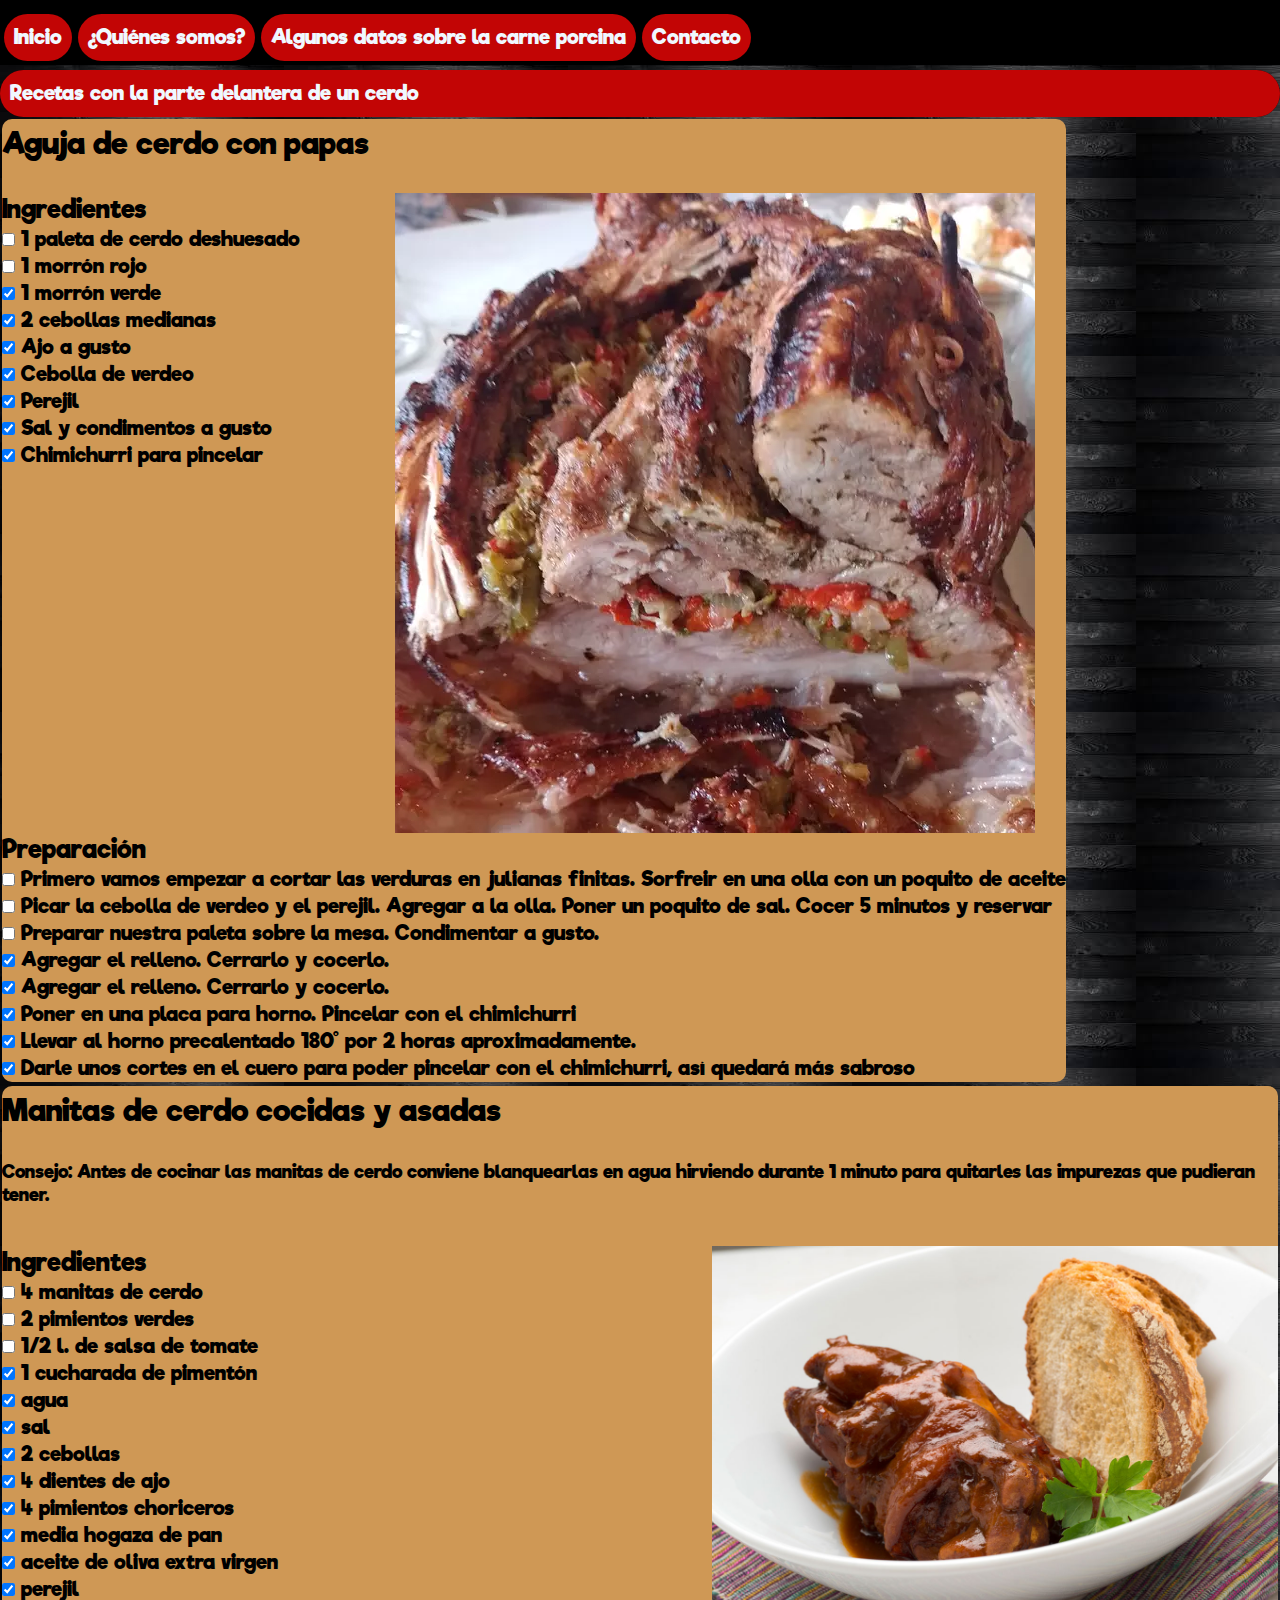
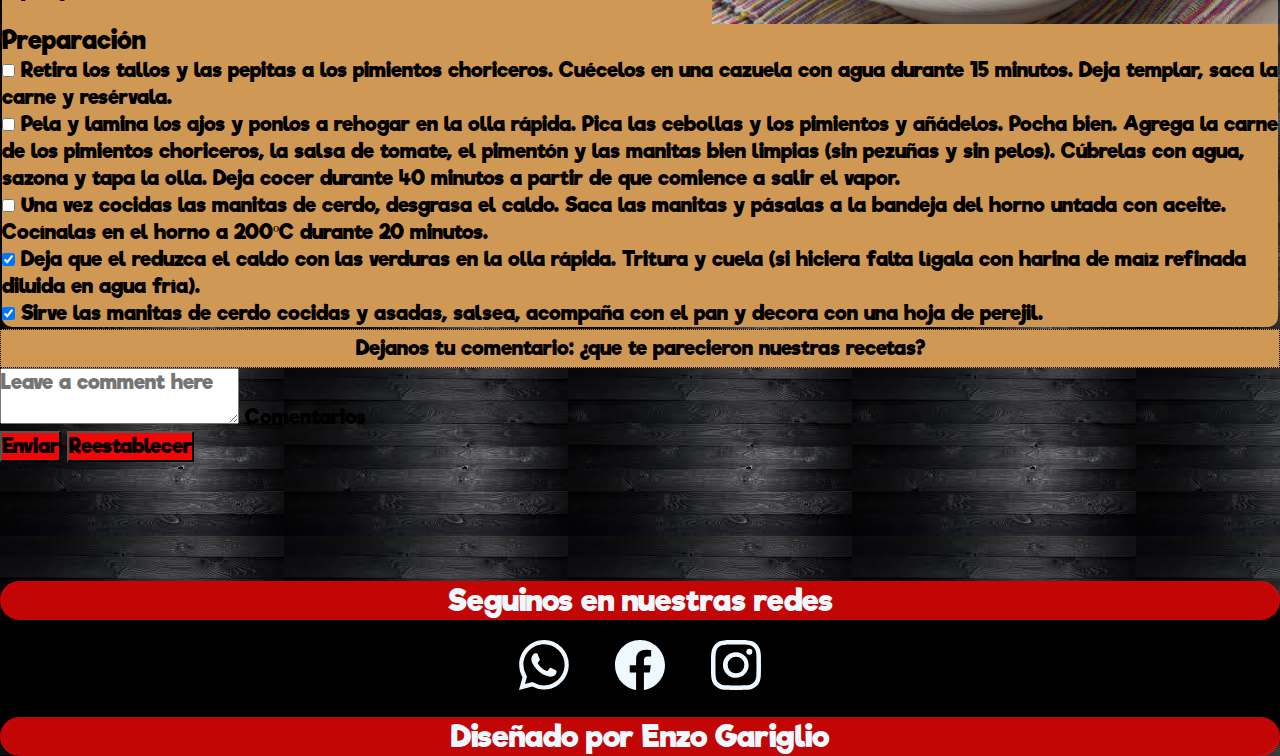
<file: html/cortesdecarne/partedelantera.html>
<!DOCTYPE html>
<html lang="es">

<head>
    <meta charset="UTF-8">
    <meta name="viewport" content="width=device-width, initial-scale=1.0">
    <title>Todocer | Recetas con delantera de cerdo</title>
    <meta
        content="recetas con la parte delantera de un cerdo, esto incluye las paletas y las manitos. Receta con aguja de cerdo.">
    <link href="https://cdn.jsdelivr.net/npm/bootstrap@5.3.1/dist/css/bootstrap.min.css" rel="stylesheet"
        integrity="sha384-4bw+/aepP/YC94hEpVNVgiZdgIC5+VKNBQNGCHeKRQN+PtmoHDEXuppvnDJzQIu9" crossorigin="anonymous">
    <link href="https://unpkg.com/aos@2.3.1/dist/aos.css" rel="stylesheet">
    <link rel="shortcut icon" href="../../imgs/faviconII-removebg-preview.png" type="image/x-icon">
    <link rel="stylesheet" href="../../css/style.css">

</head>

<body>
    <header>
        <nav>
            <ul class="container text-center">
                <li><a href="../../index.html">Inicio</a></li>
                <li><a href="../../html/header/quienesSomos.html">¿Quiénes somos?</a></li>
                <li><a href="../../html/header/algunosdatos.html">Algunos datos sobre la carne porcina</a></li>
                <li><a href="../../html/header/contacto.html">Contacto</a></li>
            </ul>
        </nav>

    </header>
    <main>
        <div class="cajaTitulo">
            <h1 class="text-center text-wrap">Recetas con la parte delantera de un cerdo</h1>
        </div>

        <div class="cajaDeRecetasCompletas container">
            <div class="flexReceta receta1">
                <div class="flexReceta__titulo text-center text-wrap">Aguja de cerdo con papas
                </div>
                <div class="flexReceta__aviso__ text-center text-wrap">
                </div>
                <div class="form-check flexReceta__ingredientes my-3 mx-2 text-wrap">
                    <p>Ingredientes</p>
                    <ul>
                        <li><input class="form-check-input" type="checkbox" value="">
                            <label class="form-check-label" for="flexCheckDefault">1 paleta de cerdo deshuesado
                            </label>
                        </li>
                        <li>
                            <input class="form-check-input" type="checkbox" value="">
                            <label class="form-check-label" for="flexCheckDefault">1 morrón rojo
                            </label>
                        </li>
                        <li><input class="form-check-input" type="checkbox" value="" checked>
                            <label class="form-check-label" for="flexCheckChecked"> 1 morrón verde
                            </label>
                        </li>
                        <li><input class="form-check-input" type="checkbox" value="" checked>
                            <label class="form-check-label" for="flexCheckChecked"> 2 cebollas medianas
                            </label>
                        </li>
                        <li><input class="form-check-input" type="checkbox" value="" checked>
                            <label class="form-check-label" for="flexCheckChecked"> Ajo a gusto

                            </label>
                        </li>
                        <li><input class="form-check-input" type="checkbox" value="" checked>
                            <label class="form-check-label" for="flexCheckChecked"> Cebolla de verdeo

                            </label>
                        </li>
                        <li><input class="form-check-input" type="checkbox" value="" checked>
                            <label class="form-check-label" for="flexCheckChecked"> Perejil

                            </label>
                        </li>
                        <li><input class="form-check-input" type="checkbox" value="" checked>
                            <label class="form-check-label" for="flexCheckChecked"> Sal y condimentos a gusto

                            </label>
                        </li>
                        <li><input class="form-check-input" type="checkbox" value="" checked>
                            <label class="form-check-label" for="flexCheckChecked"> Chimichurri para pincelar

                            </label>
                        </li>
                    </ul>
                </div>
                <div class="form-check flexReceta__preparacion text-wrap my-2 mx-2">
                    <p>Preparación</p>
                    <ul class="text-left text-wrap">
                        <li><input class="form-check-input" type="checkbox" value="">
                            <label class="form-check-label" for="flexCheckDefault">Primero vamos empezar a cortar las
                                verduras en julianas finitas. Sorfreir en una olla con un poquito de aceite


                            </label>
                        </li>
                        <li>
                            <input class="form-check-input" type="checkbox" value="">
                            <label class="form-check-label" for="flexCheckDefault">Picar la cebolla de verdeo y el
                                perejil. Agregar a la olla. Poner un poquito de sal. Cocer 5 minutos y reservar


                            </label>
                        </li>
                        <li>
                            <input class="form-check-input" type="checkbox" value="">
                            <label class="form-check-label" for="flexCheckDefault">Preparar nuestra paleta sobre la
                                mesa. Condimentar a gusto.
                            </label>
                        </li>
                        <li><input class="form-check-input" type="checkbox" value="" checked>
                            <label class="form-check-label" for="flexCheckChecked">Agregar el relleno. Cerrarlo y
                                cocerlo.
                            </label>
                        </li>
                        <li><input class="form-check-input" type="checkbox" value="" checked>
                            <label class="form-check-label" for="flexCheckChecked">Agregar el relleno. Cerrarlo y
                                cocerlo.
                            </label>
                        </li>
                        <li><input class="form-check-input" type="checkbox" value="" checked>
                            <label class="form-check-label" for="flexCheckChecked">Poner en una placa para horno.
                                Pincelar con el chimichurri
                            </label>
                        </li>
                        <li><input class="form-check-input" type="checkbox" value="" checked>
                            <label class="form-check-label" for="flexCheckChecked">Llevar al horno precalentado 180° por
                                2 horas aproximadamente.

                            </label>
                        </li>
                        <li><input class="form-check-input" type="checkbox" value="" checked>
                            <label class="form-check-label" for="flexCheckChecked">Darle unos cortes en el cuero para
                                poder pincelar con el chimichurri, así quedará más sabroso
                            </label>
                        </li>
                    </ol>
                </div>
                <div class="flexReceta__img image-fluid text-center my-2 mx-2"><img
                        src="../../imgs/recetapartedelantera1.jpg" alt="Aguja de cerdo con papas">
                </div>
            </div>
            <div class="flexReceta receta1">
                <div class="flexReceta__titulo text-center text-wrap">Manitas de cerdo cocidas y asadas
                </div>
                <div class="flexReceta__aviso text-center text-wrap">Consejo: Antes de cocinar las manitas de cerdo
                    conviene blanquearlas en agua hirviendo durante 1 minuto para quitarles las impurezas que
                    pudieran
                    tener.

                </div>
                <div class="form-check flexReceta__ingredientes my-3 mx-2 text-wrap">
                    <p>Ingredientes</p>
                    <ul>
                        <li><input class="form-check-input" type="checkbox" value="">
                            <label class="form-check-label" for="flexCheckDefault"> 4 manitas de cerdo

                            </label>
                        </li>
                        <li>
                            <input class="form-check-input" type="checkbox" value="">
                            <label class="form-check-label" for="flexCheckDefault">2 pimientos verdes

                            </label>
                        </li>
                        <li>
                            <input class="form-check-input" type="checkbox" value="">
                            <label class="form-check-label" for="flexCheckDefault">1/2 l. de salsa de tomate
                            </label>
                        </li>
                        <li><input class="form-check-input" type="checkbox" value="" checked>
                            <label class="form-check-label" for="flexCheckChecked">1 cucharada de pimentón
                            </label>
                        </li>
                        <li><input class="form-check-input" type="checkbox" value="" checked>
                            <label class="form-check-label" for="flexCheckChecked">agua
                            </label>
                        </li>
                        <li><input class="form-check-input" type="checkbox" value="" checked>
                            <label class="form-check-label" for="flexCheckChecked">sal</label>
                        </li>
                        <li><input class="form-check-input" type="checkbox" value="" checked>
                            <label class="form-check-label" for="flexCheckChecked">2 cebollas
                            </label>
                        </li>
                        <li><input class="form-check-input" type="checkbox" value="" checked>
                            <label class="form-check-label" for="flexCheckChecked">4 dientes de ajo</label>
                        </li>
                        <li><input class="form-check-input" type="checkbox" value="" checked>
                            <label class="form-check-label" for="flexCheckChecked">
                                4 pimientos choriceros</label>
                        </li>
                        <li><input class="form-check-input" type="checkbox" value="" checked>
                            <label class="form-check-label" for="flexCheckChecked">media hogaza de pan
                            </label>
                        </li>
                        <li><input class="form-check-input" type="checkbox" value="" checked>
                            <label class="form-check-label" for="flexCheckChecked">aceite de oliva extra virgen
                            </label>
                        </li>
                        <li><input class="form-check-input" type="checkbox" value="" checked>
                            <label class="form-check-label" for="flexCheckChecked">perejil
                            </label>
                        </li>
                    </ul>
                </div>
                <div class="form-check flexReceta__preparacion text-wrap my-2 mx-2">
                    <p>Preparación</p>
                    <ul class="text-left text-wrap">
                        <li><input class="form-check-input" type="checkbox" value="">
                            <label class="form-check-label" for="flexCheckDefault">Retira los tallos y las pepitas a
                                los
                                pimientos choriceros. Cuécelos en una cazuela con agua durante 15 minutos. Deja
                                templar,
                                saca la carne y resérvala.
                            </label>
                        </li>
                        <li>
                            <input class="form-check-input" type="checkbox" value="">
                            <label class="form-check-label" for="flexCheckDefault">Pela y lamina los ajos y ponlos a
                                rehogar en la olla rápida. Pica las cebollas y los pimientos y añádelos. Pocha bien.
                                Agrega la carne de los pimientos choriceros, la salsa de tomate, el pimentón y las
                                manitas bien limpias (sin pezuñas y sin pelos). Cúbrelas con agua, sazona y tapa la
                                olla. Deja cocer durante 40 minutos a partir de que comience a salir el vapor.
                            </label>
                        </li>
                        <li>
                            <input class="form-check-input" type="checkbox" value="">
                            <label class="form-check-label" for="flexCheckDefault">Una vez cocidas las manitas de
                                cerdo,
                                desgrasa el caldo. Saca las manitas y pásalas a la bandeja del horno untada con
                                aceite.
                                Cocínalas en el horno a 200ºC durante 20 minutos.

                            </label>
                        </li>
                        <li><input class="form-check-input" type="checkbox" value="" checked>
                            <label class="form-check-label" for="flexCheckChecked">Deja que el reduzca el caldo con
                                las
                                verduras en la olla rápida. Tritura y cuela (si hiciera falta lígala con harina de
                                maíz
                                refinada diluida en agua fría).
                            </label>
                        </li>
                        <li><input class="form-check-input" type="checkbox" value="" checked>
                            <label class="form-check-label" for="flexCheckChecked">Sirve las manitas de cerdo
                                cocidas y
                                asadas, salsea, acompaña con el pan y decora con una hoja de perejil.


                            </label>
                        </li>
                    </ol>
                </div>
                <div class="flexReceta__img image-fluid text-center my-2 mx-2"><img
                        src="../../imgs/recetapartedelantera2.jpg" alt="manitas de cerdo cocidas y asadas">
                </div>
            </div>

        </div>


        <h5 class="my-3">Dejanos tu comentario: ¿que te parecieron nuestras recetas?</h5>
        <form class="my-2" action="">
            <div class="form-floating align-item-center inputContactos">
                <textarea class="form-control" placeholder="Leave a comment here" id="floatingTextarea"></textarea>
                <label for="floatingTextarea">Comentarios</label>
                <div class="col-12 text-center my-3">
                    <button class="btn btn-primary botonForm" type="submit">Enviar</button>
                    <button class="btn btn-primary botonForm " type="reset">Reestablecer</button>
                </div>
            </div>
        </form>
        <div data-aos="zoom-in" class="flexContainer my-5 text-center">
            <h2>Más recetas con otros cortes</h2>
            <div class="flexItemCorte"><a href="../cortesdecarne/cabeza.html">Cabeza</a></div>
            <div class="flexItemCorte"><a href="../cortesdecarne/porcinocentro.html">Porcino centro</a></div>
            <div class="flexItemCorte"><a href="../cortesdecarne/panceta.html">Panceta</a></div>
            <div class="flexItemCorte"><a href="../cortesdecarne/partetrasera.html">Porcino trasera</a></div>
        </div>
    </main>
    <footer>
        <p class="text-center">Seguinos en nuestras redes</p>
        <div class="socialLink">
            <nav>
                <ul>
                    <li>
                        <a class="icon-link-hover logoSocialLink" target="_blank"
                            href="https://www.whatsapp.com/?lang=es_LA"><svg xmlns="http://www.w3.org/2000/svg"
                                fill="currentColor" class="bi bi-whatsapp" viewBox="0 0 16 16">
                                <path
                                    d="M13.601 2.326A7.854 7.854 0 0 0 7.994 0C3.627 0 .068 3.558.064 7.926c0 1.399.366 2.76 1.057 3.965L0 16l4.204-1.102a7.933 7.933 0 0 0 3.79.965h.004c4.368 0 7.926-3.558 7.93-7.93A7.898 7.898 0 0 0 13.6 2.326zM7.994 14.521a6.573 6.573 0 0 1-3.356-.92l-.24-.144-2.494.654.666-2.433-.156-.251a6.56 6.56 0 0 1-1.007-3.505c0-3.626 2.957-6.584 6.591-6.584a6.56 6.56 0 0 1 4.66 1.931 6.557 6.557 0 0 1 1.928 4.66c-.004 3.639-2.961 6.592-6.592 6.592zm3.615-4.934c-.197-.099-1.17-.578-1.353-.646-.182-.065-.315-.099-.445.099-.133.197-.513.646-.627.775-.114.133-.232.148-.43.05-.197-.1-.836-.308-1.592-.985-.59-.525-.985-1.175-1.103-1.372-.114-.198-.011-.304.088-.403.087-.088.197-.232.296-.346.1-.114.133-.198.198-.33.065-.134.034-.248-.015-.347-.05-.099-.445-1.076-.612-1.47-.16-.389-.323-.335-.445-.34-.114-.007-.247-.007-.38-.007a.729.729 0 0 0-.529.247c-.182.198-.691.677-.691 1.654 0 .977.71 1.916.81 2.049.098.133 1.394 2.132 3.383 2.992.47.205.84.326 1.129.418.475.152.904.129 1.246.08.38-.058 1.171-.48 1.338-.943.164-.464.164-.86.114-.943-.049-.084-.182-.133-.38-.232z" />
                            </svg></a>
                    </li>
                    <li>
                        <a class="icon-link-hover logoSocialLink" target="_blank"
                            href="https://facebook.comentario"><svg xmlns="http://www.w3.org/2000/svg"
                                fill="currentColor" class="bi bi-facebook" viewBox="0 0 16 16">
                                <path
                                    d="M16 8.049c0-4.446-3.582-8.05-8-8.05C3.58 0-.002 3.603-.002 8.05c0 4.017 2.926 7.347 6.75 7.951v-5.625h-2.03V8.05H6.75V6.275c0-2.017 1.195-3.131 3.022-3.131.876 0 1.791.157 1.791.157v1.98h-1.009c-.993 0-1.303.621-1.303 1.258v1.51h2.218l-.354 2.326H9.25V16c3.824-.604 6.75-3.934 6.75-7.951z" />
                            </svg></a>
                    </li>
                    <li>
                        <a class="icon-link-hover logoSocialLink" target="_blank" href="https://instagram.com"><svg
                                xmlns="http://www.w3.org/2000/svg" fill="currentColor" class="bi bi-instagram"
                                viewBox="0 0 16 16">
                                <path
                                    d="M8 0C5.829 0 5.556.01 4.703.048 3.85.088 3.269.222 2.76.42a3.917 3.917 0 0 0-1.417.923A3.927 3.927 0 0 0 .42 2.76C.222 3.268.087 3.85.048 4.7.01 5.555 0 5.827 0 8.001c0 2.172.01 2.444.048 3.297.04.852.174 1.433.372 1.942.205.526.478.972.923 1.417.444.445.89.719 1.416.923.51.198 1.09.333 1.942.372C5.555 15.99 5.827 16 8 16s2.444-.01 3.298-.048c.851-.04 1.434-.174 1.943-.372a3.916 3.916 0 0 0 1.416-.923c.445-.445.718-.891.923-1.417.197-.509.332-1.09.372-1.942C15.99 10.445 16 10.173 16 8s-.01-2.445-.048-3.299c-.04-.851-.175-1.433-.372-1.941a3.926 3.926 0 0 0-.923-1.417A3.911 3.911 0 0 0 13.24.42c-.51-.198-1.092-.333-1.943-.372C10.443.01 10.172 0 7.998 0h.003zm-.717 1.442h.718c2.136 0 2.389.007 3.232.046.78.035 1.204.166 1.486.275.373.145.64.319.92.599.28.28.453.546.598.92.11.281.24.705.275 1.485.039.843.047 1.096.047 3.231s-.008 2.389-.047 3.232c-.035.78-.166 1.203-.275 1.485a2.47 2.47 0 0 1-.599.919c-.28.28-.546.453-.92.598-.28.11-.704.24-1.485.276-.843.038-1.096.047-3.232.047s-2.39-.009-3.233-.047c-.78-.036-1.203-.166-1.485-.276a2.478 2.478 0 0 1-.92-.598 2.48 2.48 0 0 1-.6-.92c-.109-.281-.24-.705-.275-1.485-.038-.843-.046-1.096-.046-3.233 0-2.136.008-2.388.046-3.231.036-.78.166-1.204.276-1.486.145-.373.319-.64.599-.92.28-.28.546-.453.92-.598.282-.11.705-.24 1.485-.276.738-.034 1.024-.044 2.515-.045v.002zm4.988 1.328a.96.96 0 1 0 0 1.92.96.96 0 0 0 0-1.92zm-4.27 1.122a4.109 4.109 0 1 0 0 8.217 4.109 4.109 0 0 0 0-8.217zm0 1.441a2.667 2.667 0 1 1 0 5.334 2.667 2.667 0 0 1 0-5.334z" />
                            </svg></a>
                    </li>
                </ul>
            </nav>
            <p class="text-center">Diseñado por Enzo Gariglio</p>
        </div>
    </footer>

    <script src="https://unpkg.com/aos@2.3.1/dist/aos.js"></script>
    <script>
        AOS.init();
    </script>

    <script src="https://cdn.jsdelivr.net/npm/bootstrap@5.3.1/dist/js/bootstrap.bundle.min.js"
        integrity="sha384-HwwvtgBNo3bZJJLYd8oVXjrBZt8cqVSpeBNS5n7C8IVInixGAoxmnlMuBnhbgrkm"
        crossorigin="anonymous"></script>
</body>

</html>
</file>
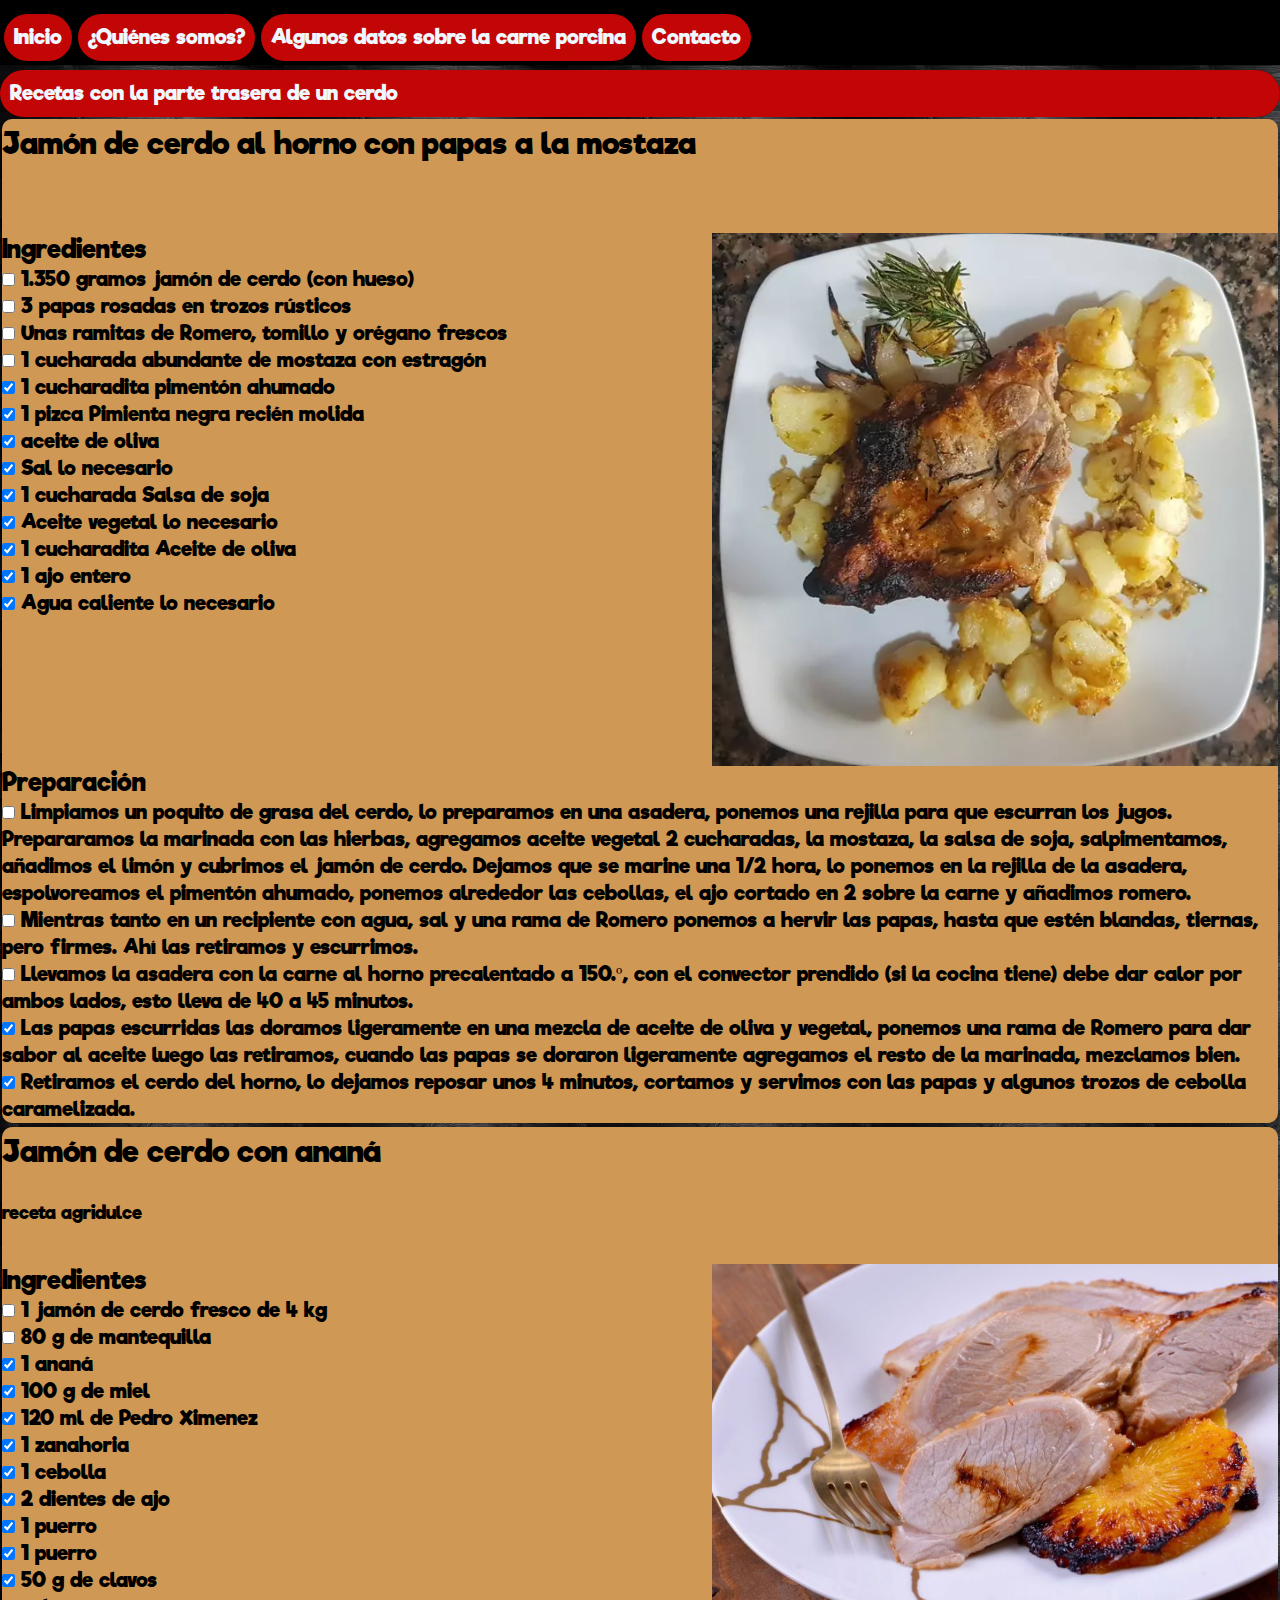
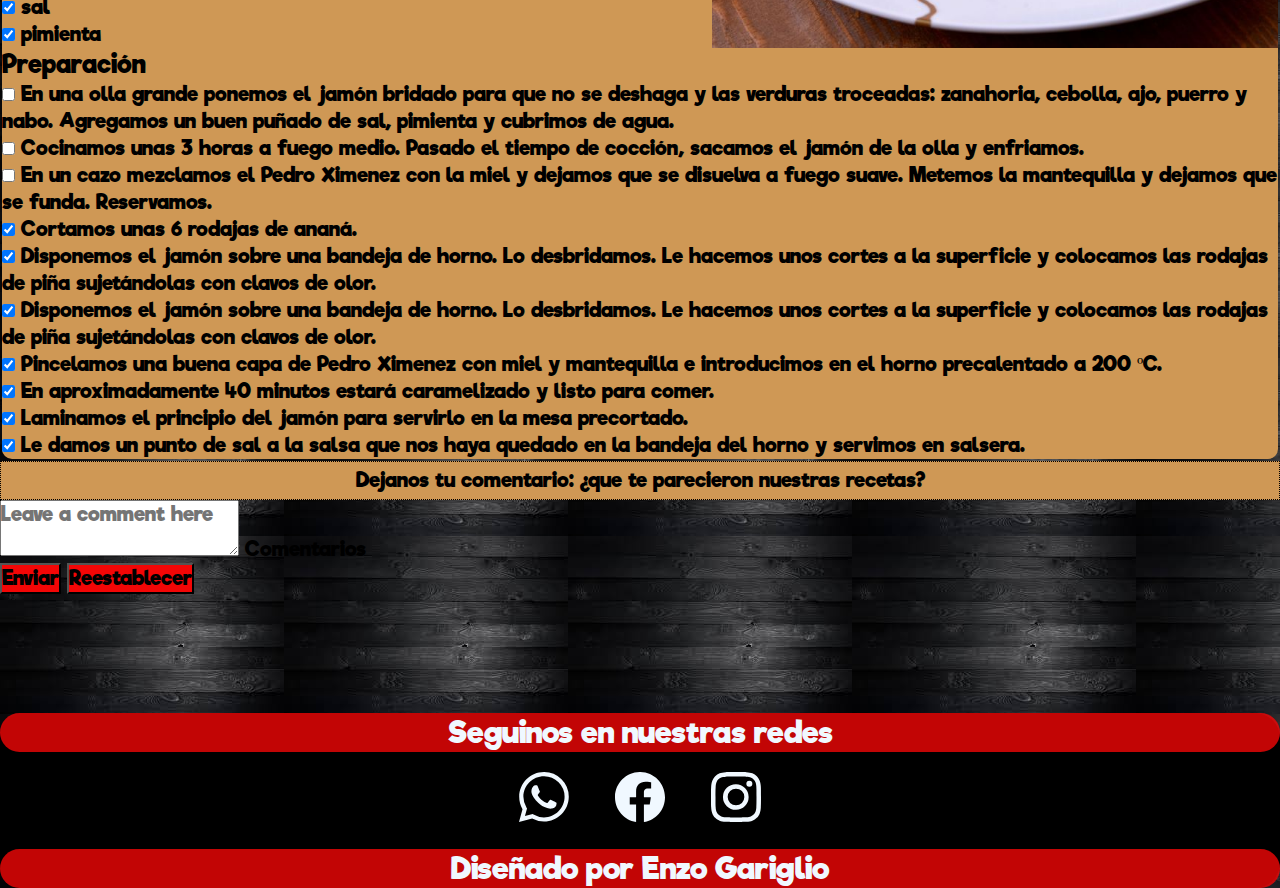
<file: html/cortesdecarne/partetrasera.html>
<!DOCTYPE html>
<html lang="es">

<head>
    <meta charset="UTF-8">
    <meta name="viewport" content="width=device-width, initial-scale=1.0">
    <title>Todocer | Recetas con la parte trasera de un cerdo</title>
    <meta name="description"
        content="recetas para las patas traseras de un cerdo, esto incluye el jamón y las patitas propiamente dichas.">
    <link rel="shortcut icon" href="../../imgs/faviconII-removebg-preview.png" type="image/x-icon">
    <link href="https://cdn.jsdelivr.net/npm/bootstrap@5.3.1/dist/css/bootstrap.min.css" rel="stylesheet"
        integrity="sha384-4bw+/aepP/YC94hEpVNVgiZdgIC5+VKNBQNGCHeKRQN+PtmoHDEXuppvnDJzQIu9" crossorigin="anonymous">
    <link href="https://unpkg.com/aos@2.3.1/dist/aos.css" rel="stylesheet">
    <link rel="stylesheet" href="../../css/style.css">

</head>

<body>
    <header>
        <nav>
            <ul class="container text-center">
                <li><a href="../../index.html">Inicio</a></li>
                <li><a href="../../html/header/quienesSomos.html">¿Quiénes somos?</a></li>
                <li><a href="../../html/header/algunosdatos.html">Algunos datos sobre la carne porcina</a></li>
                <li><a href="../../html/header/contacto.html">Contacto</a></li>
            </ul>
        </nav>

    </header>
    <main>
        <div class="cajaTitulo">
            <h1 class="text-center text-wrap">Recetas con la parte trasera de un cerdo</h1>
        </div>

        <div class="cajaDeRecetasCompletas container">
            <div class="flexReceta receta1">
                <div class="flexReceta__titulo text-center text-wrap">Jamón de cerdo al horno con papas a la mostaza
                </div>
                <div class="flexReceta__aviso text-center text-wrap"></div>
                <div class="form-check flexReceta__ingredientes my-3 mx-2 text-wrap">
                    <p>Ingredientes</p>
                    <ul>
                        <li><input class="form-check-input" type="checkbox" value="">
                            <label class="form-check-label" for="flexCheckDefault">1.350 gramos jamón de cerdo (con
                                hueso)

                            </label>
                        </li>
                        <li>
                            <input class="form-check-input" type="checkbox" value="">
                            <label class="form-check-label" for="flexCheckDefault">3 papas rosadas en trozos rústicos
                            </label>
                        </li>
                        <li>
                            <input class="form-check-input" type="checkbox" value="">
                            <label class="form-check-label" for="flexCheckDefault">Unas ramitas de Romero, tomillo y
                                orégano frescos
                            </label>
                        </li>
                        <li><input class="form-check-input" type="checkbox" value="">
                            <label class="form-check-label" for="flexCheckChecked">1 cucharada abundante de mostaza con
                                estragón
                            </label>
                        </li>
                        <li><input class="form-check-input" type="checkbox" value="" checked>
                            <label class="form-check-label" for="flexCheckChecked">1 cucharadita pimentón ahumado

                            </label>
                        </li>
                        <li><input class="form-check-input" type="checkbox" value="" checked>
                            <label class="form-check-label" for="flexCheckChecked">1 pizca Pimienta negra recién molida
                            </label>
                        </li>
                        <li><input class="form-check-input" type="checkbox" value="" checked>
                            <label class="form-check-label" for="flexCheckChecked">aceite de oliva</label>
                        </li>
                        <li><input class="form-check-input" type="checkbox" value="" checked>
                            <label class="form-check-label" for="flexCheckChecked">Sal lo necesario
                            </label>
                        </li>
                        <li><input class="form-check-input" type="checkbox" value="" checked>
                            <label class="form-check-label" for="flexCheckChecked">1 cucharada Salsa de soja
                            </label>
                        </li>
                        <li><input class="form-check-input" type="checkbox" value="" checked>
                            <label class="form-check-label" for="flexCheckChecked">Aceite vegetal lo necesario
                            </label>
                        </li>
                        <li><input class="form-check-input" type="checkbox" value="" checked>
                            <label class="form-check-label" for="flexCheckChecked">1 cucharadita Aceite de oliva
                            </label>
                        </li>
                        <li><input class="form-check-input" type="checkbox" value="" checked>
                            <label class="form-check-label" for="flexCheckChecked">1 ajo entero
                            </label>
                        </li>
                        <li><input class="form-check-input" type="checkbox" value="" checked>
                            <label class="form-check-label" for="flexCheckChecked">Agua caliente lo necesario
                            </label>
                        </li>
                    </ul>
                </div>
                <div class="form-check flexReceta__preparacion text-wrap my-2 mx-2">
                    <p>Preparación</p>
                    <ul class="text-left text-wrap">
                        <li><input class="form-check-input" type="checkbox" value="">
                            <label class="form-check-label" for="flexCheckDefault">Limpiamos un poquito de grasa del
                                cerdo, lo preparamos en una asadera, ponemos una rejilla para que escurran los jugos.
                                Prepararamos la marinada con las hierbas, agregamos aceite vegetal 2 cucharadas, la mostaza,
                                la salsa de soja, salpimentamos, añadimos el limón y cubrimos el jamón
                                de cerdo. Dejamos que se marine una 1/2 hora, lo ponemos en la rejilla de la asadera,
                                espolvoreamos el pimentón ahumado, ponemos alrededor las cebollas, el ajo cortado en 2
                                sobre la carne y añadimos romero.
                            </label>
                        </li>
                        <li>
                            <input class="form-check-input" type="checkbox" value="">
                            <label class="form-check-label" for="flexCheckDefault">Mientras tanto en un recipiente con
                                agua, sal y una rama de Romero ponemos a hervir las papas, hasta que estén blandas,
                                tiernas, pero firmes. Ahí las retiramos y escurrimos.
                            </label>
                        </li>
                        <li>
                            <input class="form-check-input" type="checkbox" value="">
                            <label class="form-check-label" for="flexCheckDefault">Llevamos la asadera con la carne al
                                horno precalentado a 150.º, con el convector prendido (si la cocina tiene) debe dar
                                calor por ambos lados, esto lleva de 40 a 45 minutos.</label>
                        </li>
                        <li><input class="form-check-input" type="checkbox" value="" checked>
                            <label class="form-check-label" for="flexCheckChecked">Las papas escurridas las doramos
                                ligeramente en una mezcla de aceite de oliva y vegetal, ponemos una rama de Romero para dar
                                sabor al aceite luego las retiramos, cuando las papas se doraron ligeramente agregamos el
                                resto de la marinada, mezclamos bien.
                            </label>
                        </li>
                        <li><input class="form-check-input" type="checkbox" value="" checked>
                            <label class="form-check-label" for="flexCheckChecked">Retiramos el cerdo del horno, lo dejamos reposar unos 4 minutos, cortamos y servimos con las papas y algunos trozos de cebolla caramelizada.

                            </label>
                        </li>
                    </ul>
                </div>
                <div class="flexReceta__img image-fluid text-center my-2 mx-2"><img src="../../imgs/recetapartetrasera1.webp"
                        alt="Jamón de cerdo al horno con papas a la mostaza">
                </div>
            </div>
            <div class="flexReceta receta1">
                <div class="flexReceta__titulo text-center text-wrap">Jamón de cerdo con ananá</div>
                <div class="flexReceta__aviso text-center text-wrap">receta agridulce</div>
                <div class="form-check flexReceta__ingredientes my-3 mx-2 text-wrap">
                    <p>Ingredientes</p>
                    <ul>
                        <li>
                            <input class="form-check-input" type="checkbox" value="">
                            <label class="form-check-label" for="flexCheckDefault">1 jamón de cerdo fresco de 4 kg

                            </label>
                        </li>
                        <li>
                            <input class="form-check-input" type="checkbox" value="">
                            <label class="form-check-label" for="flexCheckDefault">80 g de mantequilla
                            </label>
                        </li>
                        <li><input class="form-check-input" type="checkbox" value="" checked>
                            <label class="form-check-label" for="flexCheckChecked">1 ananá </label>
                        </li>
                        <li><input class="form-check-input" type="checkbox" value="" checked>
                            <label class="form-check-label" for="flexCheckChecked">100 g de miel
                            </label>
                        </li>
                        <li><input class="form-check-input" type="checkbox" value="" checked>
                            <label class="form-check-label" for="flexCheckChecked">120 ml de Pedro Ximenez</label>
                        </li>
                        <li><input class="form-check-input" type="checkbox" value="" checked>
                            <label class="form-check-label" for="flexCheckChecked">1 zanahoria
                            </label>
                        </li>
                        <li><input class="form-check-input" type="checkbox" value="" checked>
                            <label class="form-check-label" for="flexCheckChecked">1 cebolla
                            </label>
                        </li>
                        <li><input class="form-check-input" type="checkbox" value="" checked>
                            <label class="form-check-label" for="flexCheckChecked">2 dientes de ajo
                            </label>
                        </li>
                        <li><input class="form-check-input" type="checkbox" value="" checked>
                            <label class="form-check-label" for="flexCheckChecked">1 puerro
                            </label>
                        </li>
                        <li><input class="form-check-input" type="checkbox" value="" checked>
                            <label class="form-check-label" for="flexCheckChecked">1 puerro</label>
                        </li>
                        <li><input class="form-check-input" type="checkbox" value="" checked>
                            <label class="form-check-label" for="flexCheckChecked">50 g de clavos</label>
                        </li>
                        <li><input class="form-check-input" type="checkbox" value="" checked>
                            <label class="form-check-label" for="flexCheckChecked">sal</label>
                        </li>
                        <li><input class="form-check-input" type="checkbox" value="" checked>
                            <label class="form-check-label" for="flexCheckChecked">pimienta</label>
                        </li>
                    </ul>
                </div>
                <div class="form-check flexReceta__preparacion text-wrap my-2 mx-2">
                    <p>Preparación</p>
                    <ul class="text-left text-wrap">
                        <li><input class="form-check-input" type="checkbox" value="">
                            <label class="form-check-label" for="flexCheckDefault">En una olla grande ponemos el jamón
                                bridado para que no se deshaga y las verduras troceadas: zanahoria, cebolla, ajo, puerro
                                y nabo. Agregamos un buen puñado de sal, pimienta y cubrimos de agua.
                            </label>
                        </li>
                        <li>
                            <input class="form-check-input" type="checkbox" value="">
                            <label class="form-check-label" for="flexCheckDefault">Cocinamos unas 3 horas a fuego medio.
                                Pasado el tiempo de cocción, sacamos el jamón de la olla y enfriamos.
                            </label>
                        </li>
                        <li>
                            <input class="form-check-input" type="checkbox" value="">
                            <label class="form-check-label" for="flexCheckDefault">En un cazo mezclamos el Pedro Ximenez
                                con la miel y dejamos que se disuelva a fuego suave. Metemos la mantequilla y dejamos
                                que se funda. Reservamos.
                            </label>
                        </li>
                        <li><input class="form-check-input" type="checkbox" value="" checked>
                            <label class="form-check-label" for="flexCheckChecked">Cortamos unas 6 rodajas de ananá.

                            </label>
                        </li>
                        <li><input class="form-check-input" type="checkbox" value="" checked>
                            <label class="form-check-label" for="flexCheckChecked">Disponemos el jamón sobre una bandeja
                                de horno. Lo desbridamos. Le hacemos unos cortes a la superficie y colocamos las rodajas
                                de piña sujetándolas con clavos de olor.
                            </label>
                        </li>
                        <li><input class="form-check-input" type="checkbox" value="" checked>
                            <label class="form-check-label" for="flexCheckChecked">Disponemos el jamón sobre una bandeja
                                de horno. Lo desbridamos. Le hacemos unos cortes a la superficie y colocamos las rodajas
                                de piña sujetándolas con clavos de olor.
                            </label>
                        </li>
                        <li><input class="form-check-input" type="checkbox" value="" checked>
                            <label class="form-check-label" for="flexCheckChecked">Pincelamos una buena capa de Pedro
                                Ximenez con miel y mantequilla e introducimos en el horno precalentado a 200 ºC.
                            </label>
                        </li>
                        <li><input class="form-check-input" type="checkbox" value="" checked>
                            <label class="form-check-label" for="flexCheckChecked">En aproximadamente 40 minutos estará
                                caramelizado y listo para comer.
                            </label>
                        </li>
                        <li><input class="form-check-input" type="checkbox" value="" checked>
                            <label class="form-check-label" for="flexCheckChecked">Laminamos el principio del jamón para
                                servirlo en la mesa precortado.
                            </label>
                        </li>
                        <li><input class="form-check-input" type="checkbox" value="" checked>
                            <label class="form-check-label" for="flexCheckChecked">Le damos un punto de sal a la salsa
                                que nos haya quedado en la bandeja del horno y servimos en salsera.
                            </label>
                        </li>
                    </ul>
                </div>
                <div class="flexReceta__img image-fluid text-center my-2 mx-2"><img
                        src="../../imgs/recetapartetrasera2.jpg" alt="jamón de cerdo con ananá">
                </div>
            </div>
        </div>


        <h5 class="my-3">Dejanos tu comentario: ¿que te parecieron nuestras recetas?</h5>
        <form class="my-2" action="">
            <div class="form-floating align-item-center inputContactos">
                <textarea class="form-control" placeholder="Leave a comment here" id="floatingTextarea"></textarea>
                <label for="floatingTextarea">Comentarios</label>
                <div class="col-12 text-center my-3">
                    <button class="btn btn-primary botonForm" type="submit">Enviar</button>
                    <button class="btn btn-primary botonForm " type="reset">Reestablecer</button>
                </div>
            </div>
        </form>
        <div data-aos="zoom-in" class="flexContainer my-5 text-center">
            <h2>Más recetas con otros cortes</h2>
            <div class="flexItemCorte"><a href="../cortesdecarne/partedelantera.html">Parte delantera</a></div>
            <div class="flexItemCorte"><a href="../cortesdecarne/porcinocentro.html">Porcino centro</a></div>
            <div class="flexItemCorte"><a href="../cortesdecarne/panceta.html">Panceta</a></div>
            <div class="flexItemCorte"><a href="../cortesdecarne/cabeza.html">Cabeza</a></div>
        </div>
    </main>

    <footer>
        <p class="text-center">Seguinos en nuestras redes</p>
        <div class="socialLink">
            <nav>
                <ul>
                    <li>
                        <a class="icon-link-hover logoSocialLink" target="_blank"
                            href="https://www.whatsapp.com/?lang=es_LA"><svg xmlns="http://www.w3.org/2000/svg"
                                fill="currentColor" class="bi bi-whatsapp" viewBox="0 0 16 16">
                                <path
                                    d="M13.601 2.326A7.854 7.854 0 0 0 7.994 0C3.627 0 .068 3.558.064 7.926c0 1.399.366 2.76 1.057 3.965L0 16l4.204-1.102a7.933 7.933 0 0 0 3.79.965h.004c4.368 0 7.926-3.558 7.93-7.93A7.898 7.898 0 0 0 13.6 2.326zM7.994 14.521a6.573 6.573 0 0 1-3.356-.92l-.24-.144-2.494.654.666-2.433-.156-.251a6.56 6.56 0 0 1-1.007-3.505c0-3.626 2.957-6.584 6.591-6.584a6.56 6.56 0 0 1 4.66 1.931 6.557 6.557 0 0 1 1.928 4.66c-.004 3.639-2.961 6.592-6.592 6.592zm3.615-4.934c-.197-.099-1.17-.578-1.353-.646-.182-.065-.315-.099-.445.099-.133.197-.513.646-.627.775-.114.133-.232.148-.43.05-.197-.1-.836-.308-1.592-.985-.59-.525-.985-1.175-1.103-1.372-.114-.198-.011-.304.088-.403.087-.088.197-.232.296-.346.1-.114.133-.198.198-.33.065-.134.034-.248-.015-.347-.05-.099-.445-1.076-.612-1.47-.16-.389-.323-.335-.445-.34-.114-.007-.247-.007-.38-.007a.729.729 0 0 0-.529.247c-.182.198-.691.677-.691 1.654 0 .977.71 1.916.81 2.049.098.133 1.394 2.132 3.383 2.992.47.205.84.326 1.129.418.475.152.904.129 1.246.08.38-.058 1.171-.48 1.338-.943.164-.464.164-.86.114-.943-.049-.084-.182-.133-.38-.232z" />
                            </svg></a>
                    </li>
                    <li>
                        <a class="icon-link-hover logoSocialLink" target="_blank" href="https://facebook.com"><svg
                                xmlns="http://www.w3.org/2000/svg" fill="currentColor" class="bi bi-facebook"
                                viewBox="0 0 16 16">
                                <path
                                    d="M16 8.049c0-4.446-3.582-8.05-8-8.05C3.58 0-.002 3.603-.002 8.05c0 4.017 2.926 7.347 6.75 7.951v-5.625h-2.03V8.05H6.75V6.275c0-2.017 1.195-3.131 3.022-3.131.876 0 1.791.157 1.791.157v1.98h-1.009c-.993 0-1.303.621-1.303 1.258v1.51h2.218l-.354 2.326H9.25V16c3.824-.604 6.75-3.934 6.75-7.951z" />
                            </svg></a>
                    </li>
                    <li>
                        <a class="icon-link-hover logoSocialLink" target="_blank" href="https://www.instagram.com"><svg
                                xmlns="http://www.w3.org/2000/svg" fill="currentColor" class="bi bi-instagram"
                                viewBox="0 0 16 16">
                                <path
                                    d="M8 0C5.829 0 5.556.01 4.703.048 3.85.088 3.269.222 2.76.42a3.917 3.917 0 0 0-1.417.923A3.927 3.927 0 0 0 .42 2.76C.222 3.268.087 3.85.048 4.7.01 5.555 0 5.827 0 8.001c0 2.172.01 2.444.048 3.297.04.852.174 1.433.372 1.942.205.526.478.972.923 1.417.444.445.89.719 1.416.923.51.198 1.09.333 1.942.372C5.555 15.99 5.827 16 8 16s2.444-.01 3.298-.048c.851-.04 1.434-.174 1.943-.372a3.916 3.916 0 0 0 1.416-.923c.445-.445.718-.891.923-1.417.197-.509.332-1.09.372-1.942C15.99 10.445 16 10.173 16 8s-.01-2.445-.048-3.299c-.04-.851-.175-1.433-.372-1.941a3.926 3.926 0 0 0-.923-1.417A3.911 3.911 0 0 0 13.24.42c-.51-.198-1.092-.333-1.943-.372C10.443.01 10.172 0 7.998 0h.003zm-.717 1.442h.718c2.136 0 2.389.007 3.232.046.78.035 1.204.166 1.486.275.373.145.64.319.92.599.28.28.453.546.598.92.11.281.24.705.275 1.485.039.843.047 1.096.047 3.231s-.008 2.389-.047 3.232c-.035.78-.166 1.203-.275 1.485a2.47 2.47 0 0 1-.599.919c-.28.28-.546.453-.92.598-.28.11-.704.24-1.485.276-.843.038-1.096.047-3.232.047s-2.39-.009-3.233-.047c-.78-.036-1.203-.166-1.485-.276a2.478 2.478 0 0 1-.92-.598 2.48 2.48 0 0 1-.6-.92c-.109-.281-.24-.705-.275-1.485-.038-.843-.046-1.096-.046-3.233 0-2.136.008-2.388.046-3.231.036-.78.166-1.204.276-1.486.145-.373.319-.64.599-.92.28-.28.546-.453.92-.598.282-.11.705-.24 1.485-.276.738-.034 1.024-.044 2.515-.045v.002zm4.988 1.328a.96.96 0 1 0 0 1.92.96.96 0 0 0 0-1.92zm-4.27 1.122a4.109 4.109 0 1 0 0 8.217 4.109 4.109 0 0 0 0-8.217zm0 1.441a2.667 2.667 0 1 1 0 5.334 2.667 2.667 0 0 1 0-5.334z" />
                            </svg></a>
                    </li>
                </ul>
            </nav>
            <p class="text-center">Diseñado por Enzo Gariglio</p>
        </div>
    </footer>

    <script src="https://unpkg.com/aos@2.3.1/dist/aos.js"></script>
    <script>
        AOS.init();
    </script>

    <script src="https://cdn.jsdelivr.net/npm/bootstrap@5.3.1/dist/js/bootstrap.bundle.min.js"
        integrity="sha384-HwwvtgBNo3bZJJLYd8oVXjrBZt8cqVSpeBNS5n7C8IVInixGAoxmnlMuBnhbgrkm"
        crossorigin="anonymous"></script>
</body>

</html>
</file>
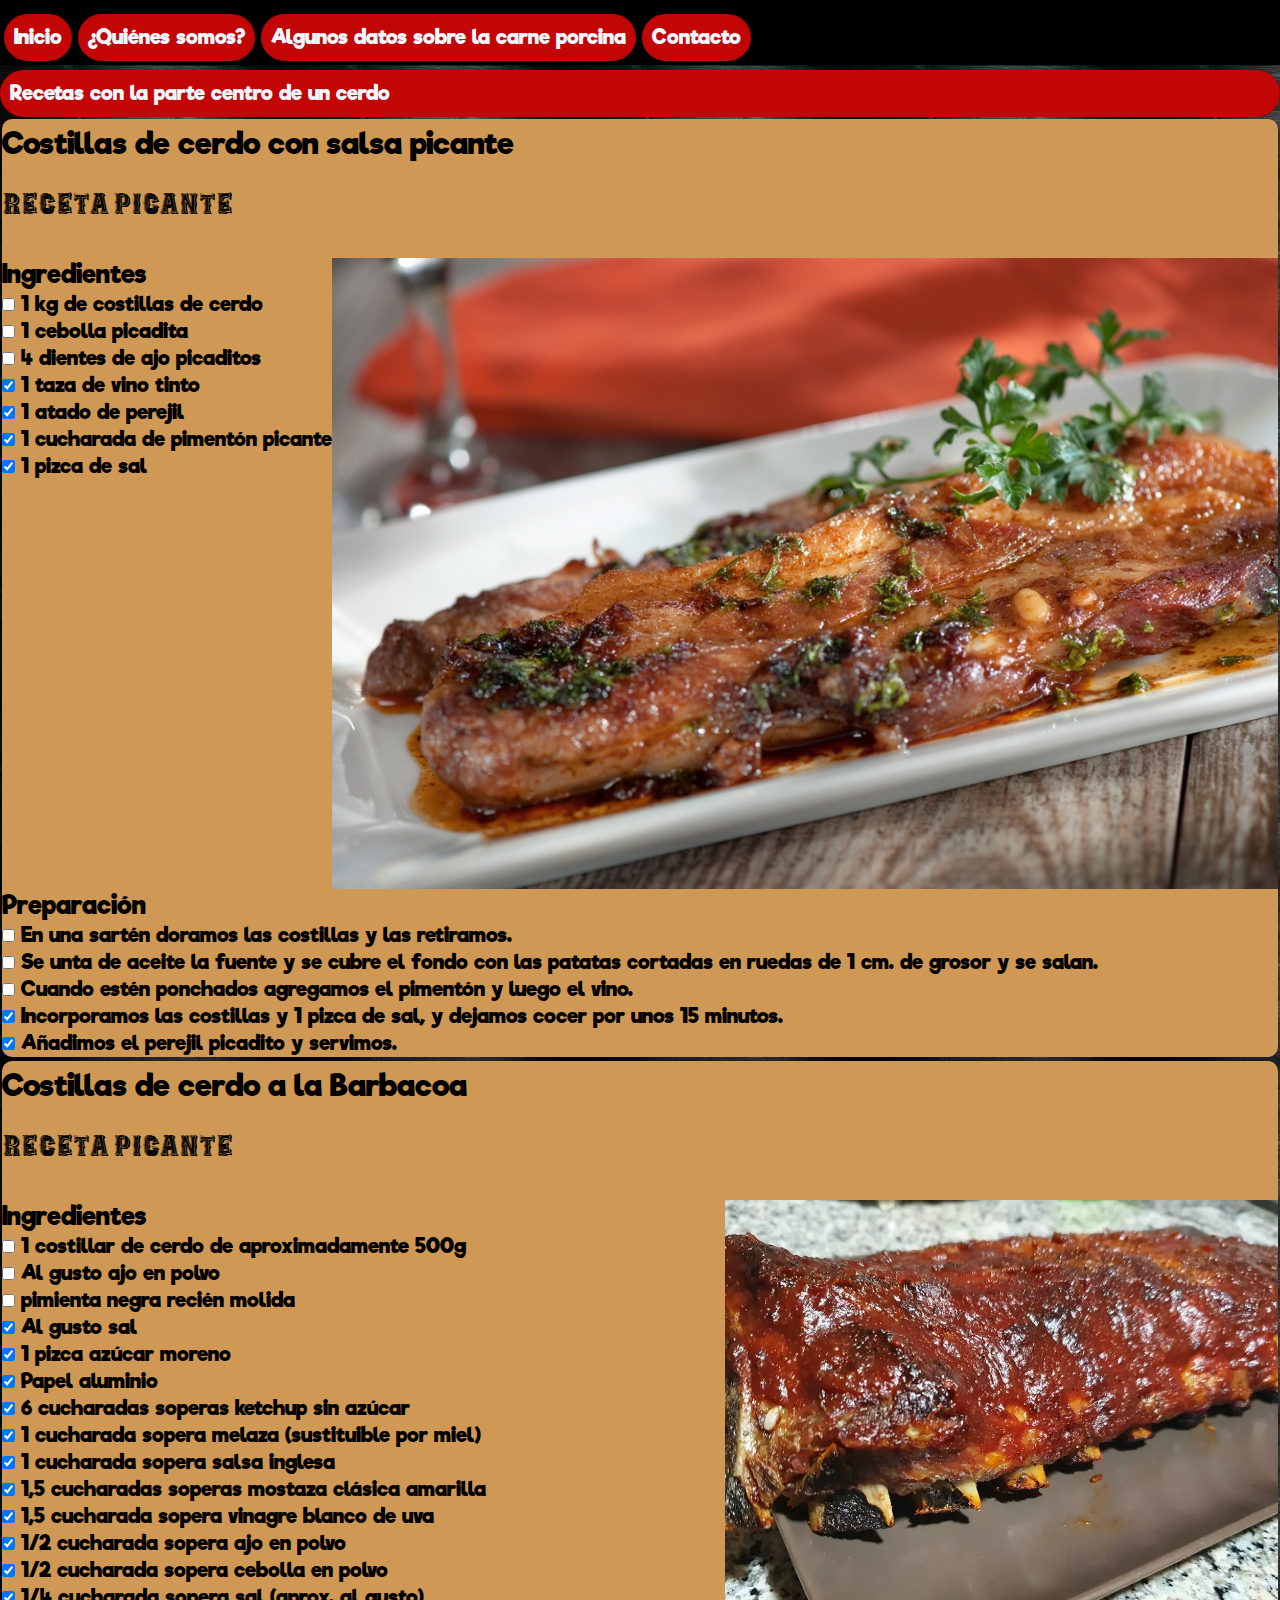
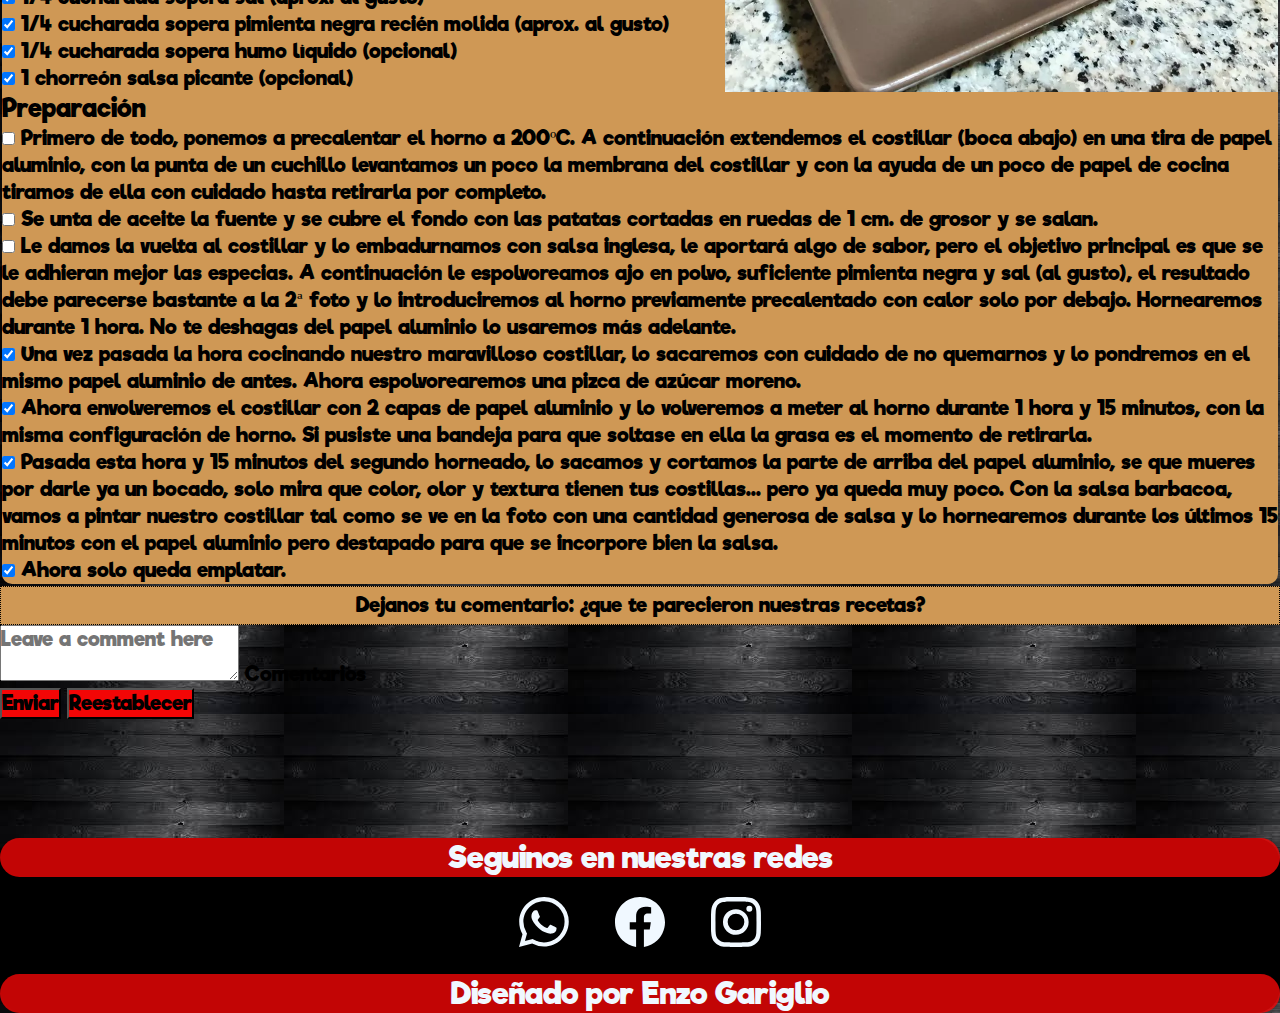
<file: html/cortesdecarne/porcinocentro.html>
<!DOCTYPE html>
<html lang="es">

<head>
    <meta charset="UTF-8">
    <meta name="viewport" content="width=device-width, initial-scale=1.0">
    <title>Todocer | Recetas con la parte centro de un cerdo</title>
    <meta name="description"
        content="recetas con el centro del cerdo, esto incluye las costillas y el solomillo; cortes ideales para un asado">
    <link rel="shortcut icon" href="../../imgs/faviconII-removebg-preview.png" type="image/x-icon">
    <link href="https://cdn.jsdelivr.net/npm/bootstrap@5.3.1/dist/css/bootstrap.min.css" rel="stylesheet"
        integrity="sha384-4bw+/aepP/YC94hEpVNVgiZdgIC5+VKNBQNGCHeKRQN+PtmoHDEXuppvnDJzQIu9" crossorigin="anonymous">
    <link href="https://unpkg.com/aos@2.3.1/dist/aos.css" rel="stylesheet">
    <link rel="stylesheet" href="../../css/style.css">


</head>

<body>
    <header>
        <nav>
            <ul class="container text-center">
                <li><a href="../../index.html">Inicio</a></li>
                <li><a href="../../html/header/quienesSomos.html">¿Quiénes somos?</a></li>
                <li><a href="../../html/header/algunosdatos.html">Algunos datos sobre la carne porcina</a></li>
                <li><a href="../../html/header/contacto.html">Contacto</a></li>
            </ul>
        </nav>

    </header>
    <main>
        <div class="cajaTitulo">
            <h1 class="text-center text-wrap">Recetas con la parte centro de un cerdo</h1>
        </div>
        <div class="cajaDeRecetasCompletas container">
            <div class="flexReceta receta1">
                <div class="flexReceta__titulo text-center text-wrap">Costillas de cerdo con salsa picante</div>
                <div class="flexReceta__aviso text-center flexReceta__aviso__RecetaPicante text-wrap">Receta picante
                </div>
                <div class="form-check flexReceta__ingredientes my-3 mx-2 text-wrap">
                    <p>Ingredientes</p>
                    <ul>
                        <li><input class="form-check-input" type="checkbox" value="" id="flexCheckDefault">
                            <label class="form-check-label" for="flexCheckDefault"> 1 kg de costillas de cerdo
                            </label>
                        </li>
                        <li>
                            <input class="form-check-input" type="checkbox" value="" id="flexCheckDefault">
                            <label class="form-check-label" for="flexCheckDefault">1 cebolla picadita


                            </label>
                        </li>
                        <li>
                            <input class="form-check-input" type="checkbox" value="" id="flexCheckDefault">
                            <label class="form-check-label" for="flexCheckDefault">4 dientes de ajo picaditos

                            </label>
                        </li>
                        <li><input class="form-check-input" type="checkbox" value="" id="flexCheckChecked" checked>
                            <label class="form-check-label" for="flexCheckChecked">1 taza de vino tinto

                            </label>
                        </li>
                        <li><input class="form-check-input" type="checkbox" value="" id="flexCheckChecked" checked>
                            <label class="form-check-label" for="flexCheckChecked">1 atado de perejil

                            </label>
                        </li>
                        <li><input class="form-check-input" type="checkbox" value="" id="flexCheckChecked" checked>
                            <label class="form-check-label" for="flexCheckChecked">1 cucharada de pimentón picante

                            </label>
                        </li>
                        <li><input class="form-check-input" type="checkbox" value="" id="flexCheckChecked" checked>
                            <label class="form-check-label" for="flexCheckChecked">1 pizca de sal

                            </label>
                        </li>
                    </ul>
                </div>
                <div class="form-check flexReceta__preparacion text-wrap my-2 mx-2">
                    <p>Preparación</p>
                    <ul class="text-left text-wrap">
                        <li><input class="form-check-input" type="checkbox" value="" id="flexCheckDefault">
                            <label class="form-check-label" for="flexCheckDefault">En una sartén doramos las costillas y
                                las retiramos.
                            </label>
                        </li>
                        <li>
                            <input class="form-check-input" type="checkbox" value="" id="flexCheckDefault">
                            <label class="form-check-label" for="flexCheckDefault">Se unta de aceite la fuente y se
                                cubre el
                                fondo con las patatas cortadas en ruedas de 1 cm. de grosor y se salan.
                            </label>
                        </li>
                        <li>
                            <input class="form-check-input" type="checkbox" value="" id="flexCheckDefault">
                            <label class="form-check-label" for="flexCheckDefault">Cuando estén ponchados agregamos el
                                pimentón y luego el vino.
                            </label>
                        </li>
                        <li><input class="form-check-input" type="checkbox" value="" id="flexCheckChecked" checked>
                            <label class="form-check-label" for="flexCheckChecked">Incorporamos las costillas y 1 pizca
                                de sal, y dejamos cocer por unos 15 minutos.
                            </label>
                        </li>
                        <li><input class="form-check-input" type="checkbox" value="" id="flexCheckChecked" checked>
                            <label class="form-check-label" for="flexCheckChecked">Añadimos el perejil picadito y
                                servimos.

                            </label>
                        </li>
                    </ul>
                </div>
                <div class="flexReceta__img image-fluid text-center my-2 mx-2"><img
                        src="../../imgs/recetaporcinocentro1.jpg" alt="costillas de cerdo con salsa picante">
                </div>
            </div>
            <div class="flexReceta receta1">
                <div class="flexReceta__titulo text-center text-wrap">Costillas de cerdo a la Barbacoa
                </div>
                <div class="flexReceta__aviso flexReceta__aviso__RecetaPicante text-center text-wrap">Receta picante</div>
                <div class="form-check flexReceta__ingredientes my-3 mx-2 text-wrap">
                    <p>Ingredientes</p>
                    <ul>
                        <li><input class="form-check-input" type="checkbox" value="" id="flexCheckDefault">
                            <label class="form-check-label" for="flexCheckDefault">1 costillar de cerdo de
                                aproximadamente 500g

                            </label>
                        </li>
                        <li>
                            <input class="form-check-input" type="checkbox" value="" id="flexCheckDefault">
                            <label class="form-check-label" for="flexCheckDefault">Al gusto ajo en polvo
                            </label>
                        </li>
                        <li>
                            <input class="form-check-input" type="checkbox" value="" id="flexCheckDefault">
                            <label class="form-check-label" for="flexCheckDefault">pimienta negra recién molida</label>
                        </li>
                        <li><input class="form-check-input" type="checkbox" value="" id="flexCheckChecked" checked>
                            <label class="form-check-label" for="flexCheckChecked">Al gusto sal
                            </label>
                        </li>
                        <li><input class="form-check-input" type="checkbox" value="" id="flexCheckChecked" checked>
                            <label class="form-check-label" for="flexCheckChecked">1 pizca azúcar moreno
                            </label>
                        </li>
                        <li><input class="form-check-input" type="checkbox" value="" id="flexCheckChecked" checked>
                            <label class="form-check-label" for="flexCheckChecked">Papel aluminio
                            </label>
                        </li>
                        <li><input class="form-check-input" type="checkbox" value="" id="flexCheckChecked" checked>
                            <label class="form-check-label" for="flexCheckChecked">6 cucharadas soperas ketchup sin
                                azúcar
                            </label>
                        </li>
                        <li><input class="form-check-input" type="checkbox" value="" id="flexCheckChecked" checked>
                            <label class="form-check-label" for="flexCheckChecked">1 cucharada sopera melaza
                                (sustituible por miel)
                            </label>
                        </li>
                        <li><input class="form-check-input" type="checkbox" value="" id="flexCheckChecked" checked>
                            <label class="form-check-label" for="flexCheckChecked">1 cucharada sopera salsa inglesa
                            </label>
                        </li>
                        <li><input class="form-check-input" type="checkbox" value="" id="flexCheckChecked" checked>
                            <label class="form-check-label" for="flexCheckChecked">1,5 cucharadas soperas mostaza
                                clásica amarilla
                            </label>
                        </li>
                        <li><input class="form-check-input" type="checkbox" value="" id="flexCheckChecked" checked>
                            <label class="form-check-label" for="flexCheckChecked">1,5 cucharada sopera vinagre blanco
                                de uva
                            </label>
                        </li>
                        <li><input class="form-check-input" type="checkbox" value="" id="flexCheckChecked" checked>
                            <label class="form-check-label" for="flexCheckChecked">1/2 cucharada sopera ajo en polvo
                            </label>
                        </li>
                        <li><input class="form-check-input" type="checkbox" value="" id="flexCheckChecked" checked>
                            <label class="form-check-label" for="flexCheckChecked">1/2 cucharada sopera cebolla en polvo
                            </label>
                        </li>
                        <li><input class="form-check-input" type="checkbox" value="" id="flexCheckChecked" checked>
                            <label class="form-check-label" for="flexCheckChecked"> 1/4 cucharada sopera sal (aprox. al
                                gusto)
                            </label>
                        </li>
                        <li><input class="form-check-input" type="checkbox" value="" id="flexCheckChecked" checked>
                            <label class="form-check-label" for="flexCheckChecked"> 1/4 cucharada sopera pimienta negra
                                recién molida (aprox. al gusto)
                            </label>
                        </li>
                        <li><input class="form-check-input" type="checkbox" value="" id="flexCheckChecked" checked>
                            <label class="form-check-label" for="flexCheckChecked"> 1/4 cucharada sopera humo líquido
                                (opcional)
                            </label>
                        </li>
                        <li><input class="form-check-input" type="checkbox" value="" id="flexCheckChecked" checked>
                            <label class="form-check-label" for="flexCheckChecked"> 1 chorreón salsa picante (opcional)
                            </label>
                        </li>
                    </ul>
                </div>
                <div class="form-check flexReceta__preparacion text-wrap my-2 mx-2">
                    <p>Preparación</p>
                    <ul class="text-left text-wrap">
                        <li><input class="form-check-input" type="checkbox" value="" id="flexCheckDefault">
                            <label class="form-check-label" for="flexCheckDefault">Primero de todo, ponemos a
                                precalentar el horno a 200ºC. A continuación extendemos el costillar (boca abajo) en una
                                tira de papel aluminio, con la punta de un cuchillo levantamos un poco la membrana del
                                costillar y con la ayuda de un poco de papel de cocina tiramos de ella con cuidado hasta
                                retirarla por completo.

                            </label>
                        </li>
                        <li>
                            <input class="form-check-input" type="checkbox" value="" id="flexCheckDefault">
                            <label class="form-check-label" for="flexCheckDefault">Se unta de aceite la fuente y se
                                cubre el
                                fondo con las patatas cortadas en ruedas de 1 cm. de grosor y se salan.
                            </label>
                        </li>
                        <li>
                            <input class="form-check-input" type="checkbox" value="" id="flexCheckDefault">
                            <label class="form-check-label" for="flexCheckDefault">Le damos la vuelta al costillar y lo
                                embadurnamos con salsa inglesa, le aportará algo de sabor, pero el objetivo principal es
                                que se le adhieran mejor las especias. A continuación le espolvoreamos ajo en polvo,
                                suficiente pimienta negra y sal (al gusto), el resultado debe parecerse bastante a la 2ª
                                foto y lo introduciremos al horno previamente precalentado con calor solo por debajo.
                                Hornearemos durante 1 hora. No te deshagas del papel aluminio lo usaremos más
                                adelante.</label>
                        </li>
                        <li><input class="form-check-input" type="checkbox" value="" id="flexCheckChecked" checked>
                            <label class="form-check-label" for="flexCheckChecked">Una vez pasada la hora cocinando
                                nuestro maravilloso costillar, lo sacaremos con cuidado de no quemarnos y lo pondremos
                                en el mismo papel aluminio de antes. Ahora espolvorearemos una pizca de azúcar moreno.                            </label>
                        </li>
                        <li><input class="form-check-input" type="checkbox" value="" id="flexCheckChecked" checked>
                            <label class="form-check-label" for="flexCheckChecked">Ahora envolveremos el costillar con 2 capas de papel aluminio y lo volveremos a meter al horno durante 1 hora y 15 minutos, con la misma configuración de horno. Si pusiste una bandeja para que soltase en ella la grasa es el momento de retirarla.
                            </label>
                        </li>
                        <li><input class="form-check-input" type="checkbox" value="" id="flexCheckChecked" checked>
                            <label class="form-check-label" for="flexCheckChecked">Pasada esta hora y 15 minutos del segundo horneado, lo sacamos y cortamos la parte de arriba del papel aluminio, se que mueres por darle ya un bocado, solo mira que color, olor y textura tienen tus costillas... pero ya queda muy poco.
                                Con la salsa barbacoa, vamos a pintar nuestro costillar tal como se ve en la foto con una cantidad generosa de salsa y lo hornearemos durante los últimos 15 minutos con el papel aluminio pero destapado para que se incorpore bien la salsa.
                            </label>
                        </li>
                        <li><input class="form-check-input" type="checkbox" value="" id="flexCheckChecked" checked>
                            <label class="form-check-label" for="flexCheckChecked">Ahora solo queda emplatar.
                            </label>
                        </li>
                    </ul>
                </div>
                <div class="flexReceta__img image-fluid text-center my-2 mx-2"><img src="../../imgs/recetaporcinocentro2.jpg"
                        alt="costillas de cerdo a la barbacoa">
                </div>
            </div>

        </div>

        <h5 class="my-3">Dejanos tu comentario: ¿que te parecieron nuestras recetas?</h5>
        <form class="my-2" action="">
            <div class="form-floating align-item-center inputContactos">
                <textarea class="form-control" placeholder="Leave a comment here" id="floatingTextarea"></textarea>
                <label for="floatingTextarea">Comentarios</label>
                <div class="col-12 text-center my-3">
                    <button class="btn btn-primary botonForm" type="submit">Enviar</button>
                    <button class="btn btn-primary botonForm " type="reset">Reestablecer</button>
                </div>
            </div>
        </form>
        <div data-aos="zoom-in" class="flexContainer my-5 text-center">
            <h2>Más recetas con otros cortes</h2>
            <div class="flexItemCorte"><a href="../cortesdecarne/partedelantera.html">Parte delantera</a></div>
            <div class="flexItemCorte"><a href="../cortesdecarne/cabeza.html">Cabeza</a></div>
            <div class="flexItemCorte"><a href="../cortesdecarne/panceta.html">Panceta</a></div>
            <div class="flexItemCorte"><a href="../cortesdecarne/partetrasera.html">Porcino trasera</a></div>
        </div>
    </main>

    <footer>
        <p class="text-center">Seguinos en nuestras redes</p>
        <div class="socialLink">
            <nav>
                <ul>
                    <li>
                        <a class="icon-link-hover logoSocialLink" target="_blank"
                            href="https://www.whatsapp.com/?lang=es_LA"><svg xmlns="http://www.w3.org/2000/svg"
                                fill="currentColor" class="bi bi-whatsapp" viewBox="0 0 16 16">
                                <path
                                    d="M13.601 2.326A7.854 7.854 0 0 0 7.994 0C3.627 0 .068 3.558.064 7.926c0 1.399.366 2.76 1.057 3.965L0 16l4.204-1.102a7.933 7.933 0 0 0 3.79.965h.004c4.368 0 7.926-3.558 7.93-7.93A7.898 7.898 0 0 0 13.6 2.326zM7.994 14.521a6.573 6.573 0 0 1-3.356-.92l-.24-.144-2.494.654.666-2.433-.156-.251a6.56 6.56 0 0 1-1.007-3.505c0-3.626 2.957-6.584 6.591-6.584a6.56 6.56 0 0 1 4.66 1.931 6.557 6.557 0 0 1 1.928 4.66c-.004 3.639-2.961 6.592-6.592 6.592zm3.615-4.934c-.197-.099-1.17-.578-1.353-.646-.182-.065-.315-.099-.445.099-.133.197-.513.646-.627.775-.114.133-.232.148-.43.05-.197-.1-.836-.308-1.592-.985-.59-.525-.985-1.175-1.103-1.372-.114-.198-.011-.304.088-.403.087-.088.197-.232.296-.346.1-.114.133-.198.198-.33.065-.134.034-.248-.015-.347-.05-.099-.445-1.076-.612-1.47-.16-.389-.323-.335-.445-.34-.114-.007-.247-.007-.38-.007a.729.729 0 0 0-.529.247c-.182.198-.691.677-.691 1.654 0 .977.71 1.916.81 2.049.098.133 1.394 2.132 3.383 2.992.47.205.84.326 1.129.418.475.152.904.129 1.246.08.38-.058 1.171-.48 1.338-.943.164-.464.164-.86.114-.943-.049-.084-.182-.133-.38-.232z" />
                            </svg></a>
                    </li>
                    <li>
                        <a class="icon-link-hover logoSocialLink" target="_blank" href="https://facebook.com"><svg
                                xmlns="http://www.w3.org/2000/svg" fill="currentColor" class="bi bi-facebook"
                                viewBox="0 0 16 16">
                                <path
                                    d="M16 8.049c0-4.446-3.582-8.05-8-8.05C3.58 0-.002 3.603-.002 8.05c0 4.017 2.926 7.347 6.75 7.951v-5.625h-2.03V8.05H6.75V6.275c0-2.017 1.195-3.131 3.022-3.131.876 0 1.791.157 1.791.157v1.98h-1.009c-.993 0-1.303.621-1.303 1.258v1.51h2.218l-.354 2.326H9.25V16c3.824-.604 6.75-3.934 6.75-7.951z" />
                            </svg></a>
                    </li>
                    <li>
                        <a class="icon-link-hover logoSocialLink" target="_blank" href="https://instagram.com"><svg
                                xmlns="http://www.w3.org/2000/svg" fill="currentColor" class="bi bi-instagram"
                                viewBox="0 0 16 16">
                                <path
                                    d="M8 0C5.829 0 5.556.01 4.703.048 3.85.088 3.269.222 2.76.42a3.917 3.917 0 0 0-1.417.923A3.927 3.927 0 0 0 .42 2.76C.222 3.268.087 3.85.048 4.7.01 5.555 0 5.827 0 8.001c0 2.172.01 2.444.048 3.297.04.852.174 1.433.372 1.942.205.526.478.972.923 1.417.444.445.89.719 1.416.923.51.198 1.09.333 1.942.372C5.555 15.99 5.827 16 8 16s2.444-.01 3.298-.048c.851-.04 1.434-.174 1.943-.372a3.916 3.916 0 0 0 1.416-.923c.445-.445.718-.891.923-1.417.197-.509.332-1.09.372-1.942C15.99 10.445 16 10.173 16 8s-.01-2.445-.048-3.299c-.04-.851-.175-1.433-.372-1.941a3.926 3.926 0 0 0-.923-1.417A3.911 3.911 0 0 0 13.24.42c-.51-.198-1.092-.333-1.943-.372C10.443.01 10.172 0 7.998 0h.003zm-.717 1.442h.718c2.136 0 2.389.007 3.232.046.78.035 1.204.166 1.486.275.373.145.64.319.92.599.28.28.453.546.598.92.11.281.24.705.275 1.485.039.843.047 1.096.047 3.231s-.008 2.389-.047 3.232c-.035.78-.166 1.203-.275 1.485a2.47 2.47 0 0 1-.599.919c-.28.28-.546.453-.92.598-.28.11-.704.24-1.485.276-.843.038-1.096.047-3.232.047s-2.39-.009-3.233-.047c-.78-.036-1.203-.166-1.485-.276a2.478 2.478 0 0 1-.92-.598 2.48 2.48 0 0 1-.6-.92c-.109-.281-.24-.705-.275-1.485-.038-.843-.046-1.096-.046-3.233 0-2.136.008-2.388.046-3.231.036-.78.166-1.204.276-1.486.145-.373.319-.64.599-.92.28-.28.546-.453.92-.598.282-.11.705-.24 1.485-.276.738-.034 1.024-.044 2.515-.045v.002zm4.988 1.328a.96.96 0 1 0 0 1.92.96.96 0 0 0 0-1.92zm-4.27 1.122a4.109 4.109 0 1 0 0 8.217 4.109 4.109 0 0 0 0-8.217zm0 1.441a2.667 2.667 0 1 1 0 5.334 2.667 2.667 0 0 1 0-5.334z" />
                            </svg></a>
                    </li>
                </ul>
            </nav>
            <p class="text-center">Diseñado por Enzo Gariglio</p>
        </div>
    </footer>


    <script src="https://unpkg.com/aos@2.3.1/dist/aos.js"></script>
    <script>
        AOS.init();
    </script>

    <script src="https://cdn.jsdelivr.net/npm/bootstrap@5.3.1/dist/js/bootstrap.bundle.min.js"
        integrity="sha384-HwwvtgBNo3bZJJLYd8oVXjrBZt8cqVSpeBNS5n7C8IVInixGAoxmnlMuBnhbgrkm"
        crossorigin="anonymous"></script>
</body>
</html>
</file>
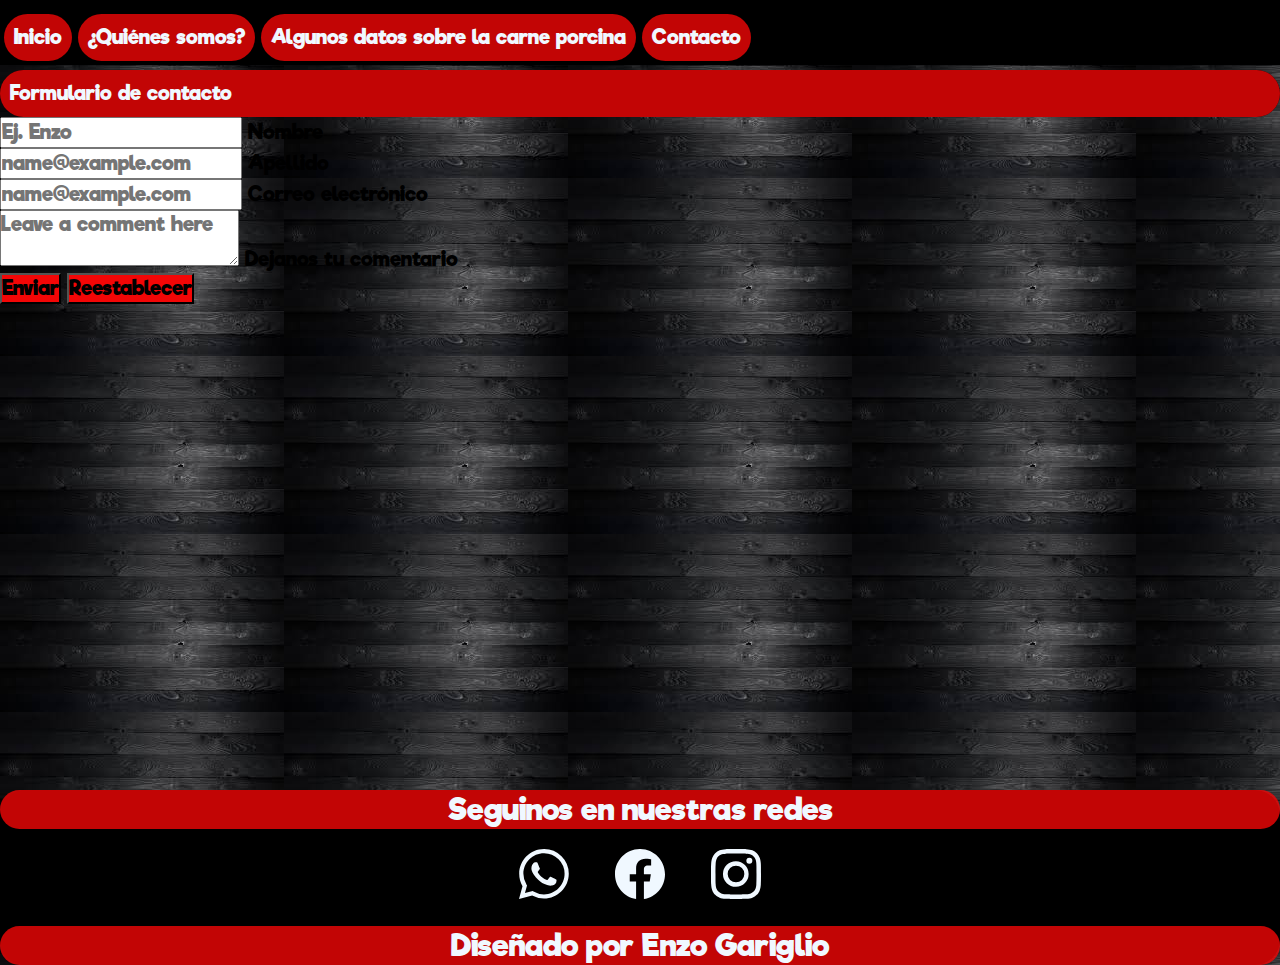
<file: html/header/contacto.html>
<!DOCTYPE html>
<html lang="es">

<head>
    <meta charset="UTF-8">
    <meta name="viewport" content="width=device-width, initial-scale=1.0">
    <meta name="description" content="contacto de Carnes el deseo, para más recetas e información sobre la carne porcina">
    <link rel="shortcut icon" href="../../imgs/faviconII-removebg-preview.png" type="image/x-icon">
    <title>Todocer | Contacto</title>
    <link href="https://cdn.jsdelivr.net/npm/bootstrap@5.3.1/dist/css/bootstrap.min.css" rel="stylesheet"
        integrity="sha384-4bw+/aepP/YC94hEpVNVgiZdgIC5+VKNBQNGCHeKRQN+PtmoHDEXuppvnDJzQIu9" crossorigin="anonymous">
    <link rel="stylesheet" href="../../css/style.css">
</head>

<body>
    <header>
        <nav>
            <ul class="container text-center">
                <li><a href="../../index.html">Inicio</a></li>
                <li><a href="./quienessomos.html">¿Quiénes somos?</a></li>
                <li><a href="./algunosdatos.html">Algunos datos sobre la carne porcina</a></li>
                <li><a href="./contacto.html">Contacto</a></li>
            </ul>
        </nav>
    </header>
    <main class="mainContactos container">

        <div class="cajaTitulo">
            <h1 class="text-center mt-4 text-wrap">Formulario de contacto</h1>
        </div>
        <div class="containerFormContactos align-item-center container my-5">
            <form class="formContactos" action="">
                <div class="form-floating mb-3">
                    <input type="text" class="form-control formularioFlotante" placeholder="Ej. Enzo"
                        required>
                    <label for="floatingInput">Nombre</label>
                </div>
                <div class="form-floating mb-3 contacto__input">
                    <input type="text" class="form-control formControl" placeholder="name@example.com" required>
                    <label for="floatingInput">Apellido</label>
                </div>
                <div class="form-floating mb-3 contacto__input">
                    <input type="email" class="form-control" placeholder="name@example.com" required>
                    <label for="floatingInput">Correo electrónico</label>
                </div>
                <div class="form-floating align-item-center contacto__input">
                    <textarea class="form-control" placeholder="Leave a comment here" id="floatingTextarea"
                        required></textarea>
                    <label for="floatingTextarea">Dejanos tu comentario</label>
                    <div class="col-12 mt-3 container text-center">
                        <button class="btn btn-primary botonForm" type="submit">Enviar</button>
                        <button class="btn btn-primary botonForm " type="reset">Reestablecer</button>
                    </div>
            </form>
        </div>
    </main>


    <footer>
        <p class="text-center">Seguinos en nuestras redes</p>
        <div class="socialLink">
            <nav>
                <ul>
                    <li>
                        <a class="icon-link-hover logoSocialLink" target="_blank" href="https://whatsapp.com/?lang=es_LA"><svg
                                xmlns="http://www.w3.org/2000/svg" fill="currentColor" class="bi bi-whatsapp"
                                viewBox="0 0 16 16">
                                <path
                                    d="M13.601 2.326A7.854 7.854 0 0 0 7.994 0C3.627 0 .068 3.558.064 7.926c0 1.399.366 2.76 1.057 3.965L0 16l4.204-1.102a7.933 7.933 0 0 0 3.79.965h.004c4.368 0 7.926-3.558 7.93-7.93A7.898 7.898 0 0 0 13.6 2.326zM7.994 14.521a6.573 6.573 0 0 1-3.356-.92l-.24-.144-2.494.654.666-2.433-.156-.251a6.56 6.56 0 0 1-1.007-3.505c0-3.626 2.957-6.584 6.591-6.584a6.56 6.56 0 0 1 4.66 1.931 6.557 6.557 0 0 1 1.928 4.66c-.004 3.639-2.961 6.592-6.592 6.592zm3.615-4.934c-.197-.099-1.17-.578-1.353-.646-.182-.065-.315-.099-.445.099-.133.197-.513.646-.627.775-.114.133-.232.148-.43.05-.197-.1-.836-.308-1.592-.985-.59-.525-.985-1.175-1.103-1.372-.114-.198-.011-.304.088-.403.087-.088.197-.232.296-.346.1-.114.133-.198.198-.33.065-.134.034-.248-.015-.347-.05-.099-.445-1.076-.612-1.47-.16-.389-.323-.335-.445-.34-.114-.007-.247-.007-.38-.007a.729.729 0 0 0-.529.247c-.182.198-.691.677-.691 1.654 0 .977.71 1.916.81 2.049.098.133 1.394 2.132 3.383 2.992.47.205.84.326 1.129.418.475.152.904.129 1.246.08.38-.058 1.171-.48 1.338-.943.164-.464.164-.86.114-.943-.049-.084-.182-.133-.38-.232z" />
                            </svg></a>
                    </li>
                    <li>
                        <a class="icon-link-hover logoSocialLink" target="_blank" href="https://facebook.com"><svg
                                xmlns="http://www.w3.org/2000/svg" fill="currentColor" class="bi bi-facebook"
                                viewBox="0 0 16 16">
                                <path
                                    d="M16 8.049c0-4.446-3.582-8.05-8-8.05C3.58 0-.002 3.603-.002 8.05c0 4.017 2.926 7.347 6.75 7.951v-5.625h-2.03V8.05H6.75V6.275c0-2.017 1.195-3.131 3.022-3.131.876 0 1.791.157 1.791.157v1.98h-1.009c-.993 0-1.303.621-1.303 1.258v1.51h2.218l-.354 2.326H9.25V16c3.824-.604 6.75-3.934 6.75-7.951z" />
                            </svg></a>
                    </li>
                    <li>
                        <a class="icon-link-hover logoSocialLink" target="_blank" href="https://instagram.com"><svg
                                xmlns="http://www.w3.org/2000/svg" fill="currentColor" class="bi bi-instagram"
                                viewBox="0 0 16 16">
                                <path
                                    d="M8 0C5.829 0 5.556.01 4.703.048 3.85.088 3.269.222 2.76.42a3.917 3.917 0 0 0-1.417.923A3.927 3.927 0 0 0 .42 2.76C.222 3.268.087 3.85.048 4.7.01 5.555 0 5.827 0 8.001c0 2.172.01 2.444.048 3.297.04.852.174 1.433.372 1.942.205.526.478.972.923 1.417.444.445.89.719 1.416.923.51.198 1.09.333 1.942.372C5.555 15.99 5.827 16 8 16s2.444-.01 3.298-.048c.851-.04 1.434-.174 1.943-.372a3.916 3.916 0 0 0 1.416-.923c.445-.445.718-.891.923-1.417.197-.509.332-1.09.372-1.942C15.99 10.445 16 10.173 16 8s-.01-2.445-.048-3.299c-.04-.851-.175-1.433-.372-1.941a3.926 3.926 0 0 0-.923-1.417A3.911 3.911 0 0 0 13.24.42c-.51-.198-1.092-.333-1.943-.372C10.443.01 10.172 0 7.998 0h.003zm-.717 1.442h.718c2.136 0 2.389.007 3.232.046.78.035 1.204.166 1.486.275.373.145.64.319.92.599.28.28.453.546.598.92.11.281.24.705.275 1.485.039.843.047 1.096.047 3.231s-.008 2.389-.047 3.232c-.035.78-.166 1.203-.275 1.485a2.47 2.47 0 0 1-.599.919c-.28.28-.546.453-.92.598-.28.11-.704.24-1.485.276-.843.038-1.096.047-3.232.047s-2.39-.009-3.233-.047c-.78-.036-1.203-.166-1.485-.276a2.478 2.478 0 0 1-.92-.598 2.48 2.48 0 0 1-.6-.92c-.109-.281-.24-.705-.275-1.485-.038-.843-.046-1.096-.046-3.233 0-2.136.008-2.388.046-3.231.036-.78.166-1.204.276-1.486.145-.373.319-.64.599-.92.28-.28.546-.453.92-.598.282-.11.705-.24 1.485-.276.738-.034 1.024-.044 2.515-.045v.002zm4.988 1.328a.96.96 0 1 0 0 1.92.96.96 0 0 0 0-1.92zm-4.27 1.122a4.109 4.109 0 1 0 0 8.217 4.109 4.109 0 0 0 0-8.217zm0 1.441a2.667 2.667 0 1 1 0 5.334 2.667 2.667 0 0 1 0-5.334z" />
                            </svg></a>
                    </li>
                </ul>
            </nav>

            <p class="text-center">Diseñado por Enzo Gariglio</p>
    </footer>












    <script src="https://cdn.jsdelivr.net/npm/bootstrap@5.3.1/dist/js/bootstrap.bundle.min.js"
        integrity="sha384-HwwvtgBNo3bZJJLYd8oVXjrBZt8cqVSpeBNS5n7C8IVInixGAoxmnlMuBnhbgrkm"
        crossorigin="anonymous"></script>

</body>

</html>
</file>
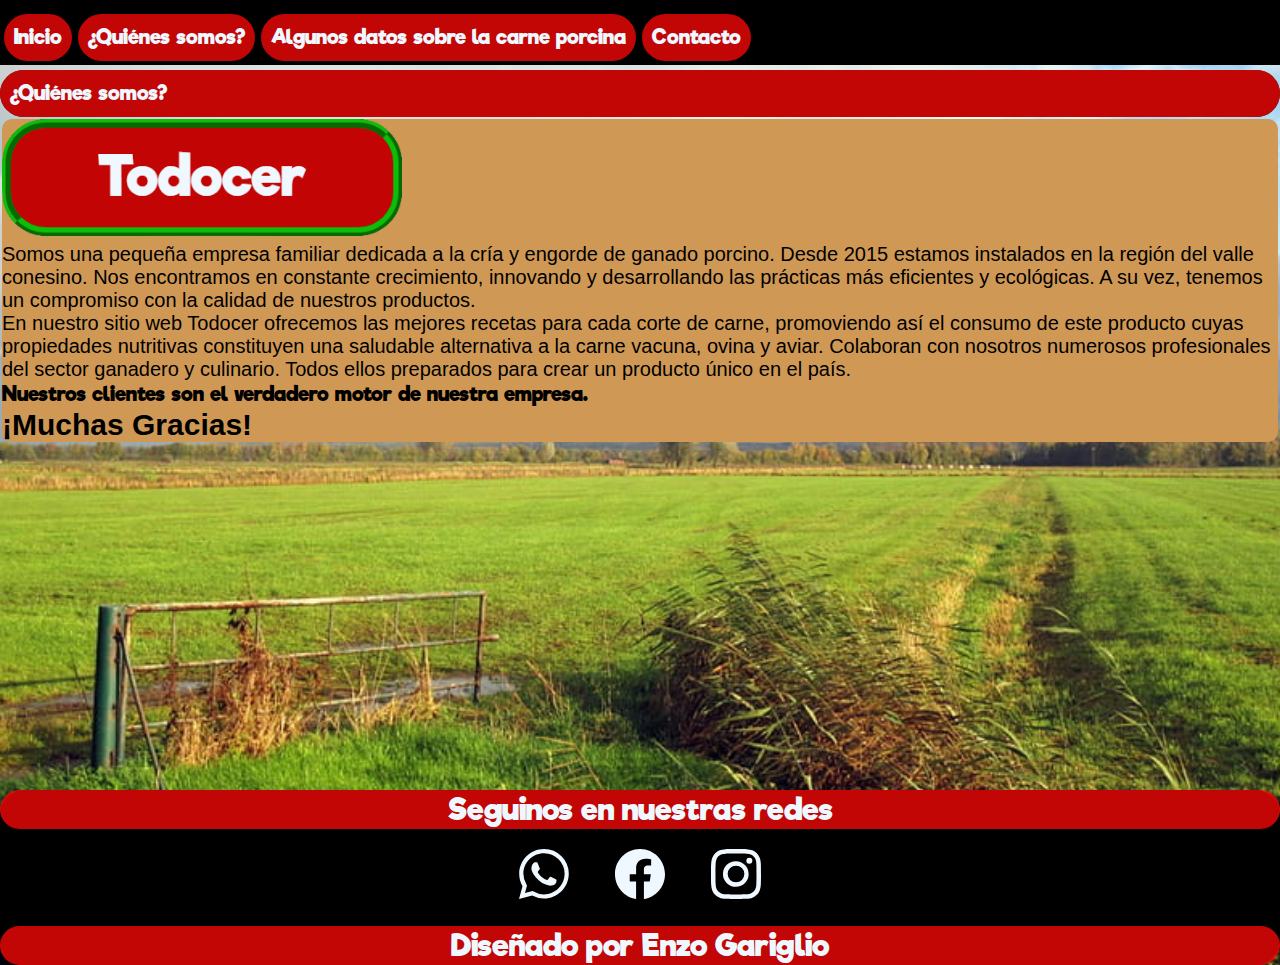
<file: html/header/quienessomos.html>
<!DOCTYPE html>
<html lang="es">

<head>
    <meta charset="UTF-8">
    <meta name="viewport" content="width=device-width, initial-scale=1.0">
    <meta name="description" content="descripción e historia de la empresa Todocer">
    <link rel="shortcut icon" href="../../imgs/faviconII-removebg-preview.png" type="image/x-icon">
    <title>Todocer | ¿Quiénes somos?</title>
    <link href="https://cdn.jsdelivr.net/npm/bootstrap@5.3.1/dist/css/bootstrap.min.css" rel="stylesheet"
        integrity="sha384-4bw+/aepP/YC94hEpVNVgiZdgIC5+VKNBQNGCHeKRQN+PtmoHDEXuppvnDJzQIu9" crossorigin="anonymous">
        <link href="https://unpkg.com/aos@2.3.1/dist/aos.css" rel="stylesheet">
    <link rel="stylesheet" href="../../css/style.css">
</head>

<body class="index__background">
    <header>
        <nav>
            <ul class="container text-center">
                <li><a href="../../index.html">Inicio</a></li>
                <li><a href="../header/quienessomos.html">¿Quiénes somos?</a></li>
                <li><a href="../header/algunosdatos.html">Algunos datos sobre la carne porcina</a></li>
                <li><a href="../header/contacto.html">Contacto</a></li>
            </ul>
        </nav>
    </header>
    <main class="container">
        <div class="cajaTitulo">
            <h1 class="text-center mt-3 text-wrap">¿Quiénes somos?</h1>
        </div>

        <div class="quienesSomosCaja text-wrap container text-wrap pt-3 pb-2">
            <div class="container text-center container"><img data-aos="flip-down"
                    class="image-fluid quienesSomos__Todocer container my-2 image-fluid"
                    src="../../imgs/faviconII-removebg-preview.png" alt="logo de la empresa">
                <div>
                    <p>
                        Somos una pequeña empresa familiar dedicada a la cría y
                        engorde de
                        ganado porcino. Desde 2015 estamos
                        instalados en la región del valle conesino. Nos encontramos en constante crecimiento, innovando
                        y desarrollando las prácticas más eficientes y ecológicas. A su vez, tenemos un compromiso con
                        la calidad de nuestros productos.
                    </p><p>En nuestro sitio web Todocer ofrecemos las mejores
                        recetas para
                        cada corte de carne,
                        promoviendo así el consumo de este producto cuyas propiedades nutritivas constituyen una
                        saludable alternativa a la carne vacuna, ovina y aviar.
                        Colaboran con nosotros numerosos profesionales del sector ganadero y culinario. Todos ellos
                        preparados para crear un producto único en el país.</p>
                        <div>
                     Nuestros clientes son el verdadero motor de nuestra empresa.</div>
                    <div class="text-center text-wrap quienessomos__muchasGracias">¡Muchas Gracias!</p>
                    </div>
                </div>

    </main>
    <footer>
        <p class="text-center">Seguinos en nuestras redes</p>
        <div class="socialLink">
            <nav>
                <ul>
                    <li>
                        <a class="icon-link-hover logoSocialLink" target="_blank"
                            href="https://whatsapp.com/?lang=es_LA"><svg xmlns="http://www.w3.org/2000/svg"
                                fill="currentColor" class="bi bi-whatsapp" viewBox="0 0 16 16">
                                <path
                                    d="M13.601 2.326A7.854 7.854 0 0 0 7.994 0C3.627 0 .068 3.558.064 7.926c0 1.399.366 2.76 1.057 3.965L0 16l4.204-1.102a7.933 7.933 0 0 0 3.79.965h.004c4.368 0 7.926-3.558 7.93-7.93A7.898 7.898 0 0 0 13.6 2.326zM7.994 14.521a6.573 6.573 0 0 1-3.356-.92l-.24-.144-2.494.654.666-2.433-.156-.251a6.56 6.56 0 0 1-1.007-3.505c0-3.626 2.957-6.584 6.591-6.584a6.56 6.56 0 0 1 4.66 1.931 6.557 6.557 0 0 1 1.928 4.66c-.004 3.639-2.961 6.592-6.592 6.592zm3.615-4.934c-.197-.099-1.17-.578-1.353-.646-.182-.065-.315-.099-.445.099-.133.197-.513.646-.627.775-.114.133-.232.148-.43.05-.197-.1-.836-.308-1.592-.985-.59-.525-.985-1.175-1.103-1.372-.114-.198-.011-.304.088-.403.087-.088.197-.232.296-.346.1-.114.133-.198.198-.33.065-.134.034-.248-.015-.347-.05-.099-.445-1.076-.612-1.47-.16-.389-.323-.335-.445-.34-.114-.007-.247-.007-.38-.007a.729.729 0 0 0-.529.247c-.182.198-.691.677-.691 1.654 0 .977.71 1.916.81 2.049.098.133 1.394 2.132 3.383 2.992.47.205.84.326 1.129.418.475.152.904.129 1.246.08.38-.058 1.171-.48 1.338-.943.164-.464.164-.86.114-.943-.049-.084-.182-.133-.38-.232z" />
                            </svg></a>
                    </li>
                    <li>
                        <a class="icon-link-hover logoSocialLink" target="_blank" href="https://facebook.com"><svg
                                xmlns="http://www.w3.org/2000/svg" fill="currentColor" class="bi bi-facebook"
                                viewBox="0 0 16 16">
                                <path
                                    d="M16 8.049c0-4.446-3.582-8.05-8-8.05C3.58 0-.002 3.603-.002 8.05c0 4.017 2.926 7.347 6.75 7.951v-5.625h-2.03V8.05H6.75V6.275c0-2.017 1.195-3.131 3.022-3.131.876 0 1.791.157 1.791.157v1.98h-1.009c-.993 0-1.303.621-1.303 1.258v1.51h2.218l-.354 2.326H9.25V16c3.824-.604 6.75-3.934 6.75-7.951z" />
                            </svg></a>
                    </li>
                    <li>
                        <a class="icon-link-hover logoSocialLink" target="_blank" href="https://instagram.com"><svg
                                xmlns="http://www.w3.org/2000/svg" fill="currentColor" class="bi bi-instagram"
                                viewBox="0 0 16 16">
                                <path
                                    d="M8 0C5.829 0 5.556.01 4.703.048 3.85.088 3.269.222 2.76.42a3.917 3.917 0 0 0-1.417.923A3.927 3.927 0 0 0 .42 2.76C.222 3.268.087 3.85.048 4.7.01 5.555 0 5.827 0 8.001c0 2.172.01 2.444.048 3.297.04.852.174 1.433.372 1.942.205.526.478.972.923 1.417.444.445.89.719 1.416.923.51.198 1.09.333 1.942.372C5.555 15.99 5.827 16 8 16s2.444-.01 3.298-.048c.851-.04 1.434-.174 1.943-.372a3.916 3.916 0 0 0 1.416-.923c.445-.445.718-.891.923-1.417.197-.509.332-1.09.372-1.942C15.99 10.445 16 10.173 16 8s-.01-2.445-.048-3.299c-.04-.851-.175-1.433-.372-1.941a3.926 3.926 0 0 0-.923-1.417A3.911 3.911 0 0 0 13.24.42c-.51-.198-1.092-.333-1.943-.372C10.443.01 10.172 0 7.998 0h.003zm-.717 1.442h.718c2.136 0 2.389.007 3.232.046.78.035 1.204.166 1.486.275.373.145.64.319.92.599.28.28.453.546.598.92.11.281.24.705.275 1.485.039.843.047 1.096.047 3.231s-.008 2.389-.047 3.232c-.035.78-.166 1.203-.275 1.485a2.47 2.47 0 0 1-.599.919c-.28.28-.546.453-.92.598-.28.11-.704.24-1.485.276-.843.038-1.096.047-3.232.047s-2.39-.009-3.233-.047c-.78-.036-1.203-.166-1.485-.276a2.478 2.478 0 0 1-.92-.598 2.48 2.48 0 0 1-.6-.92c-.109-.281-.24-.705-.275-1.485-.038-.843-.046-1.096-.046-3.233 0-2.136.008-2.388.046-3.231.036-.78.166-1.204.276-1.486.145-.373.319-.64.599-.92.28-.28.546-.453.92-.598.282-.11.705-.24 1.485-.276.738-.034 1.024-.044 2.515-.045v.002zm4.988 1.328a.96.96 0 1 0 0 1.92.96.96 0 0 0 0-1.92zm-4.27 1.122a4.109 4.109 0 1 0 0 8.217 4.109 4.109 0 0 0 0-8.217zm0 1.441a2.667 2.667 0 1 1 0 5.334 2.667 2.667 0 0 1 0-5.334z" />
                            </svg></a>
                    </li>
                </ul>
            </nav>

            <p class="text-center">Diseñado por Enzo Gariglio</p>
    </footer>

    <script src="https://unpkg.com/aos@2.3.1/dist/aos.js"></script>
    <script>
        AOS.init();
    </script>
    <script src="https://cdn.jsdelivr.net/npm/bootstrap@5.3.1/dist/js/bootstrap.bundle.min.js"
        integrity="sha384-HwwvtgBNo3bZJJLYd8oVXjrBZt8cqVSpeBNS5n7C8IVInixGAoxmnlMuBnhbgrkm"
        crossorigin="anonymous"></script>
</body>

</html>
</file>
<file: css/style.css>
@font-face {
  font-family: RifficFreeBold;
  src: url(../fonts/RifficFree-Bold.ttf);
}
* {
  padding: 0%;
  margin: 0%;
  box-sizing: border-box;
  font-size: 20px;
  font-family: RifficFreeBold;
}

main {
  min-height: 80vh;
}

.index__background {
  background-image: url(../imgs/backgroundIndex.jpg);
  background-position: center;
  background-size: cover;
  background-repeat: no-repeat;
}

body {
  background-image: url(../imgs/maderaNegraFondo.jpg);
}

@font-face {
  font-family: RifficFreeBold;
  src: url(../fonts/RifficFree-Bold.ttf);
}
@font-face {
  font-family: mexicana;
  src: url(../fonts/Mexicana.ttf);
}
@font-face {
  font-family: mexicanhollow;
  src: url(../fonts/MexicanaHollow.ttf);
}
footer {
  background-color: rgb(0, 0, 0);
  text-align: center;
  border-radius: 25px;
  justify-content: center;
  align-items: center;
  font-family: rifficFreeBold;
  color: aliceblue;
}
footer p {
  font-size: 30px;
  background-color: rgba(243, 6, 6, 0.8);
  border-radius: 50px;
  margin-bottom: 0px;
}

footer nav li {
  list-style: none;
  text-decoration: none;
  display: inline-flex;
  margin: 20px;
}

.socialLink nav li a {
  list-style: none;
  text-decoration: none;
  color: aliceblue;
}
.socialLink nav ul li svg {
  width: 50px;
  height: 50px;
}

header nav {
  background-color: rgb(0, 0, 0);
  display: flex;
  padding: 4px;
}
header nav li {
  padding: 5px;
  display: inline-flex;
  margin-top: 10px;
  justify-content: center;
  background-color: rgba(243, 6, 6, 0.8);
  border-radius: 50px;
}
header nav li a {
  font-family: rifficFreeBold;
  list-style: none;
  text-decoration: none;
  padding: 5px;
  color: rgb(240, 248, 255);
}

.cajaTitulo {
  align-items: center;
  background-color: #000000;
  border-radius: 25px;
}

h1 {
  background-color: rgba(243, 6, 6, 0.8);
  color: rgb(240, 248, 255);
  border-radius: 25px;
  margin-top: 5px;
  padding: 10px;
}

h2, h3 {
  background-color: rgb(207, 152, 85);
  color: #000000;
  font-size: 25px;
  font-family: "Franklin Gothic Medium", "Arial Narrow", Arial, sans-serif;
  font-weight: bold;
}

h3 {
  font-size: 20px;
}

.index__h1 {
  border: ridge rgb(13, 189, 7) 5px;
}
.index__h1:hover {
  border: outset rgb(13, 189, 7) 5px;
}

.mainContactos {
  justify-content: center;
}

.form-control:focus {
  box-shadow: 1px 5px 0 rgb(13, 189, 7);
}

.botonForm {
  background-color: rgb(243, 6, 6);
}
.botonForm:hover {
  box-shadow: 4px 1px 0 #000000;
  background-color: rgb(243, 6, 6);
}
.botonForm:hover:focus {
  background-color: rgb(13, 189, 7);
}

.quienesSomos__Todocer {
  max-width: 20rem;
  max-height: 25rem;
  object-fit: cover;
}

.quienesSomosCaja {
  margin: 2px;
  background-color: rgb(207, 152, 85);
  border-radius: 10px;
}
.quienesSomosCaja p {
  font-family: "Franklin Gothic Medium", "Arial Narrow", Arial, sans-serif;
}

.quienessomos__muchasGracias {
  font-weight: bold;
  font-size: 30px;
  font-family: "Franklin Gothic Medium", "Arial Narrow", Arial, sans-serif;
}

.algunosDatosCaja {
  display: inline-flex;
  flex-wrap: wrap;
  flex-direction: column;
}
.algunosDatosCaja img {
  max-width: 300px;
  max-height: 300px;
  margin: 5px;
}

.algunosDatosCaja__item ul li {
  list-style: none;
  text-decoration: none;
  font-family: "Franklin Gothic Medium", "Arial Narrow", Arial, sans-serif;
}

.cardContainer {
  display: flex;
  flex-wrap: wrap;
  justify-content: center;
  align-items: center;
}

.cardItem {
  width: 18rem;
  display: inline-flex;
  flex-wrap: wrap;
  background-image: url(../imgs/maderaNegraFondo.jpg);
  border: groove rgb(13, 189, 7) 2px;
  margin: 5px;
}

.flexItemCorte {
  display: inline-flex;
  background-color: rgb(231, 3, 3);
  color: #fff;
  margin: 10px;
  border-radius: 50px;
  justify-content: space-evenly;
}
.flexItemCorte :hover {
  transform-origin: left;
  transition-duration: 0.9s;
  border: dashed rgb(128, 45, 45) 5px;
}
.flexItemCorte a {
  list-style: none;
  text-decoration: none;
  font-family: "Franklin Gothic Medium", "Arial Narrow", Arial, sans-serif;
  font-size: 35px;
  color: rgb(240, 248, 255);
  text-align: center;
  border-radius: 50px;
  padding: 10px;
  border: 5px rgb(13, 189, 7) solid;
}

h5 {
  justify-content: right;
  padding: 5px;
  text-align: center;
  background-color: rgb(207, 152, 85);
  border: dotted 1px;
}

.cajaDeRecetasCompletas {
  display: flex;
  flex-wrap: wrap;
  font-family: "Times New Roman", Times, serif;
}

.flexReceta {
  margin: 2px;
  background-color: rgb(207, 152, 85);
  border-radius: 10px;
  display: grid;
  grid-template-areas: "recetaTitulo recetaTitulo" "recetaAviso recetaAviso" "ingredientes flexReceta__img" "preparacion preparacion";
}

.form-check ul li {
  list-style: none;
  text-decoration: none;
}

.flexReceta__titulo {
  grid-area: recetaTitulo;
  font-size: 30px;
  margin: 5px 0 1.5rem 0;
}
.flexReceta__titulo:hover {
  text-decoration: underline;
}

.flexReceta__aviso {
  grid-area: recetaAviso;
  font-size: 18px;
  margin-bottom: 2rem;
}

.flexReceta__aviso__RecetaPicante {
  font-size: 30px;
  font-family: mexicana;
}
.flexReceta__aviso__RecetaPicante:hover {
  text-decoration: underline dashed rgb(243, 6, 6);
}

.flexReceta__ingredientes {
  grid-area: ingredientes;
}
.flexReceta__ingredientes p {
  text-decoration: none;
  font-size: 25px;
}
.flexReceta__ingredientes:hover {
  text-decoration: underline;
}

.flexReceta__preparacion {
  grid-area: preparacion;
}
.flexReceta__preparacion p {
  text-decoration: none;
  font-size: 25px;
}
.flexReceta__preparacion:hover {
  text-decoration: underline;
}

.flexReceta__img {
  grid-area: flexReceta__img;
  display: flex;
  justify-content: center;
}
.flexReceta__img img {
  object-fit: cover;
  max-width: 100%;
  max-height: 100%;
}

.form-control:focus {
  box-shadow: 1px 4px rgb(13, 189, 7);
}

@media (max-width: 768px) {
  .flexReceta {
    grid-template-areas: "recetaTitulo" "recetaAviso" "ingredientes" "preparacion" "flexReceta__img";
  }
  .flexReceta__img {
    justify-content: center;
    align-items: center;
  }
  .quienesSomos__img1 img {
    max-width: fit-content;
    max-height: fit-content;
  }
}

/*# sourceMappingURL=style.css.map */
</file>
